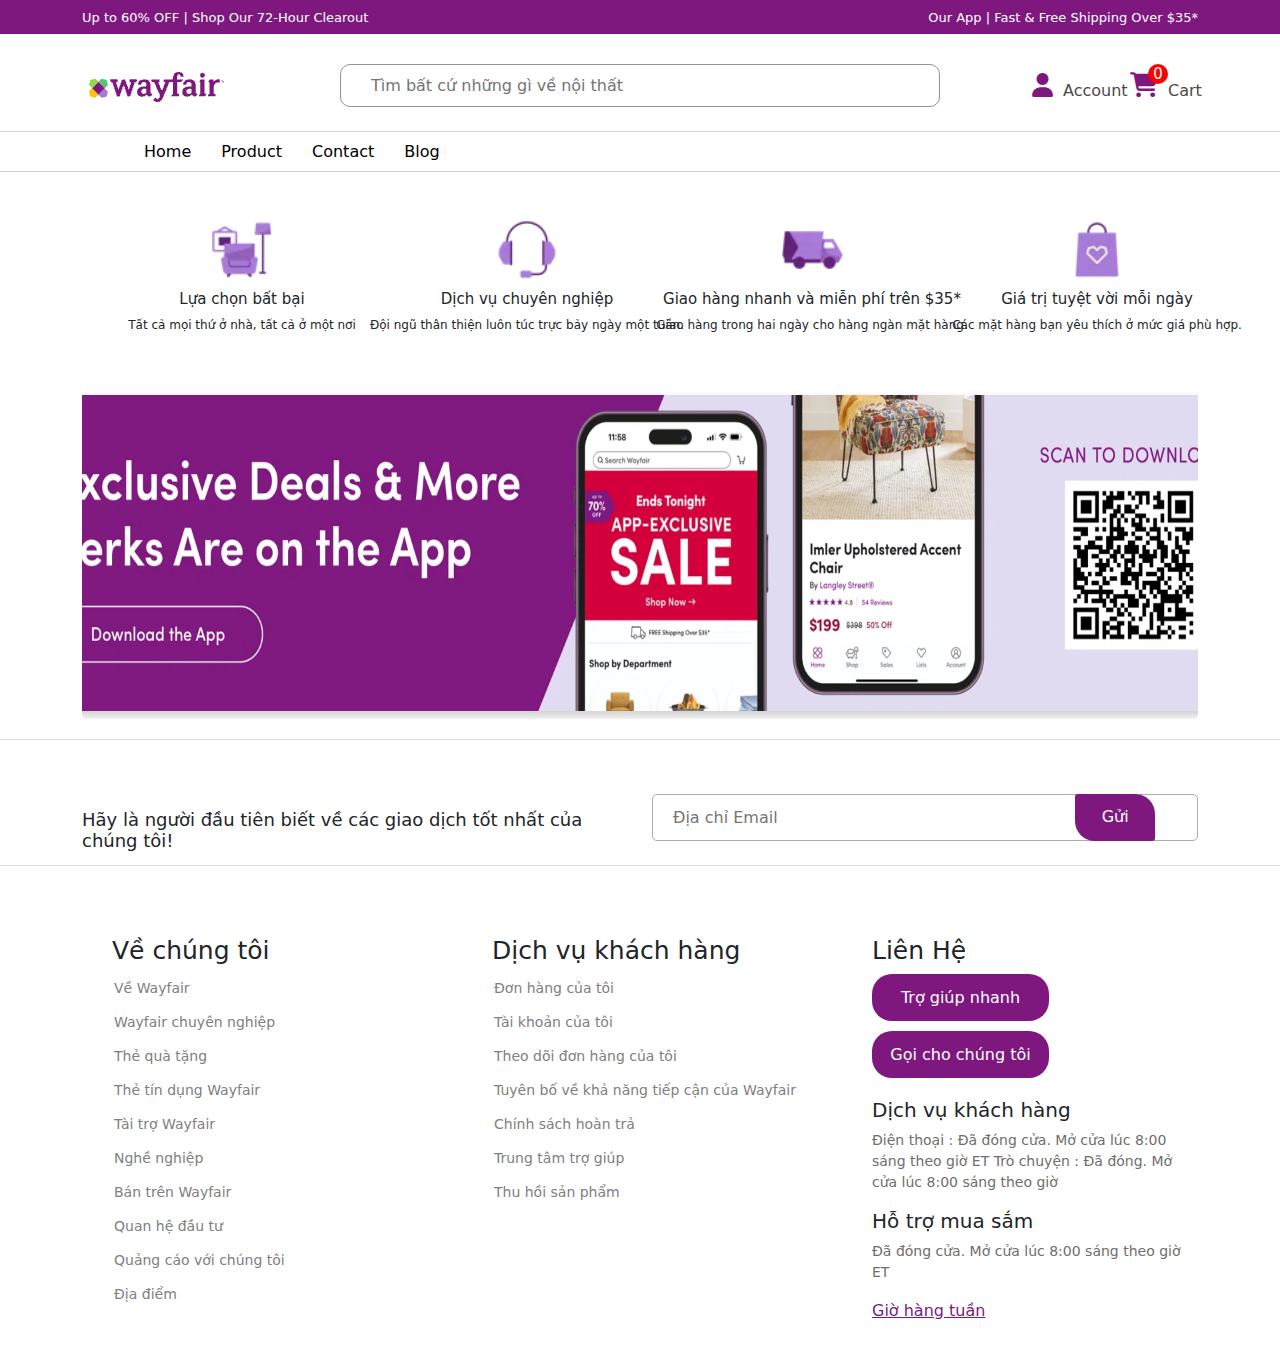
<file: blog.htm>
<!DOCTYPE html>
<html lang="en">
<head>
    <meta charset="UTF-8">
    <meta name="viewport" content="width=device-width, initial-scale=1.0">
    <title>Hotel</title>
    <!-- ip font-awesome -->
    <link rel="stylesheet" href="./lib/fontawesome/css/brands.min.css">
    <link rel="stylesheet" href="./lib/fontawesome/css/solid.min.css">
    <link rel="stylesheet" href="./lib/fontawesome/css/fontawesome.min.css">
    
    <!-- ip boostrap -->
    <link rel="stylesheet" href="./lib/bootstrap/css/bootstrap.min.css">

    <!-- link gg font -->
    <link rel="preconnect" href="https://fonts.googleapis.com">
<link rel="preconnect" href="https://fonts.gstatic.com" crossorigin>
<link href="https://fonts.googleapis.com/css2?family=Inter:wght@400;500;700;800;900&family=Mulish:wght@400;900&family=Open+Sans:wght@300;400&family=Roboto:wght@100&family=Sofia+Sans+Semi+Condensed:wght@1&display=swap" rel="stylesheet">

<!--import owl carousel -->
    <link rel="stylesheet" href="./lib/owlcarousel/assets/owl.carousel.min.css">
    <link rel="stylesheet" href="./lib/owlcarousel/assets/owl.theme.default.min.css">
    <!-- ip style.css -->
    <link rel="stylesheet" href="./assets/css/style.css">

</head>
<body>
   <!-- header-top -->
   <div class="header-top">
    <div class="container">
        <div class="row hd-top">
            <div class="col-0 col-sm-6 col-md-6">
           <div class="text-header">
            <h4>Up to 60% OFF | Shop Our 72-Hour Clearout</h4>
           </div>
            </div>
            <div class="col-0 col-sm-6 col-md-6">
                 <div class="text-header our-app">
                    <h4>Our App |
                        Fast & Free Shipping Over $35*</h4>   
            </div>
        </div>
        <!-- <div class="col-12 col-sm-12 col-sm-12">
            <div class="mb-header-top">
                <img src="./assets/img/PromoBanner.webp" alt="PromoBanner">
            </div>
        </div> -->
    </div>
   </div>
   </div>
   <!-- menu-header -->
   <div class="menu-header">
    <div class="container">
        <div class="row">
            <div class="col-2 col-sm-2 col-md-2 wrap-menu">
                <!-- <div class="icon-menu">
                    <i class="fa-solid fa-bars fa-xl"></i>
                </div> -->
                <div class="logo">
                    <img src="./assets/img/logo.png" alt="">
                </div>
            </div>
            <div class="col-8 col-sm-8 col-md-8 search">
                <form action="" class="form-search">
                    <input type="text" id="search" placeholder="Tìm bất cứ những gì về nội thất">
                </form>
            </div>
            <div class="col-2 col-sm-2 col-md-2 bt-icon">
                <div class="account">
                    <a href="login.html"><i class="fa-regular fa-user fa-xl"></i></a>
                    <a href="signin.html"><p>Account</p></a>
                </div>
                <div class="cart">
                    <a href="cart.html"><i class="fa-solid fa-cart-shopping fa-xl"></i></a>
                    <span class="cart-quantity">0</span>
                    <a href="cart.html"><p>Cart</p></a>
                </div>
            </div>

        </div>
    </div>
   </div>
   <!-- ul-menu -->
   <div class="menu-ul">
   <div class="container">
    <ul>
        <li><a href="index.html">Home</a></li>
        <li><a href="product.html">Product</a></li>
        <li><a href="contact.html">Contact</a></li>
        <li><a href="blog.htm">Blog</a></li>
    </ul>
   </div>
   </div>

   
       <!-- service -->
  <div class="service">
    <div class="container">
        <div class="row">
            <div class="col-12 col-sm-6 col-md-3">
                <div class="wrap-service">
                   <a href="contact.html"><img src="./assets/img/sv1.webp" alt=""></a> 
                    <h5>Lựa chọn bất bại</h5>
                    <p>Tất cả mọi thứ ở nhà, tất cả ở một nơi</p>
                </div>
            </div>

            <div class="col-12 col-sm-6 col-md-3">
                <div class="wrap-service">
                   <a href="contact.html"><img src="./assets/img/sv2.webp" alt=""></a> 
                    <h5>Dịch vụ chuyên nghiệp</h5>
                    <p>Đội ngũ thân thiện luôn túc trực bảy ngày một tuần.</p>
                </div>
            </div>

            <div class="col-12 col-sm-6 col-md-3">
                <div class="wrap-service">
                   <a href="contact.html"><img src="./assets/img/sv3.webp" alt=""></a> 
                    <h5>Giao hàng nhanh và miễn phí trên $35*
                    </h5>
                    <p>Giao hàng trong hai ngày cho hàng ngàn mặt hàng.</p>
                </div>
            </div>

            <div class="col-12 col-sm-6 col-md-3">
                <div class="wrap-service">
                   <a href="contact.html"> <img src="./assets/img/sv4.webp" alt=""></a>
                    <h5>Giá trị tuyệt vời mỗi ngày</h5>
                    <p>Các mặt hàng bạn yêu thích ở mức giá phù hợp.</p>
                </div>
            </div>
        </div>
    </div>
  </div>
 <!-- present -->
    <div class="present">
        <div class="container">
            <div class="row">
                <div class="col-12 col-sm-12 col-md-12">
                    <div class="wrap-present">
                        <a href="sale.html"><img src="./assets/img/_present2.webp" alt="present"></a>
                    </div>
                    
                </div>
            </div>
        </div>
      </div>

  <!-- email -->
  <div class="email">
    <div class="container">
        <div class="row wrap-email">
            <div class="col-6 col-sm-6 col-md-6">
                <div class="text-em">
                    <h4>Hãy là người đầu tiên biết về các giao dịch tốt nhất của chúng tôi!</h4>
                </div>
            </div>
            <div class="col-6 col-sm-6 col-md-6 ">
                <div class="emails">
                   <input type="text" placeholder="Địa chỉ Email ">
                   <button>Gửi</button>
                </div>
            </div>

          
            
        </div>
    </div>
  </div>
  <!-- footer -->
  <div class="footer">
    <div class="container">
        <div class="row wrap-footer">
            <div class="col-4 col-sm-4 col-md-4">
                <div class="box-footer">
                    <h3>Về chúng tôi</h3>
                    <ul>
                        <li><a href="#">Về Wayfair</a></li>
                        <li><a href="#">Wayfair chuyên nghiệp</a></li>
                        <li><a href="#">Thẻ quà tặng</a></li>
                        <li><a href="#">Thẻ tín dụng Wayfair</a></li>
                        <li><a href="#">Tài trợ Wayfair</a></li>
                        <li><a href="#">Nghề nghiệp</a></li>
                        <li><a href="#">Bán trên Wayfair</a></li>
                        <li><a href="#">Quan hệ đầu tư</a></li>
                        <li><a href="#">Quảng cáo với chúng tôi</a></li>
                        <li><a href="#">Địa điểm</a></li>
                    </ul>
                </div>
            </div>

            <div class="col-4 col-sm-4 col-md-4">
                <div class="box-footer">
                    <h3>Dịch vụ khách hàng</h3>
                    <ul>
                        <li><a href="#">Đơn hàng của tôi</a></li>
                        <li><a href="#">Tài khoản của tôi</a></li>
                        <li><a href="#">Theo dõi đơn hàng của tôi</a></li>
                        <li><a href="#">Tuyên bố về khả năng tiếp cận của Wayfair</a></li>
                        <li><a href="#">Chính sách hoàn trả</a></li>
                        <li><a href="#">Trung tâm trợ giúp</a></li>
                        <li><a href="#">Thu hồi sản phẩm</a></li>
                        
                    </ul>
                </div>
            </div>

            <div class="col-4 col-sm-4 col-md-4">
                <div class="box-footer">
                    <h3>Liên Hệ</h3>
                    <div class="button-ft">
                        <a href="contact.html"><button>Trợ giúp nhanh</button></a>
                        <a href="contact.html"><button>Gọi cho chúng tôi</button></a>
                    </div>
                    <div class="text-ft">
                        <h5>Dịch vụ khách hàng</h5>
                        <p>
                            Điện thoại : Đã đóng cửa. Mở cửa lúc 8:00 sáng theo giờ ET
                            Trò chuyện : Đã đóng. Mở cửa lúc 8:00 sáng theo giờ 
                        </p>
                        <h5>Hỗ trợ mua sắm</h5>
                        <p>Đã đóng cửa. Mở cửa lúc 8:00 sáng theo giờ ET</p>
                        <a href="#">Giờ hàng tuần</a>
                    </div>
                </div>
            </div>
        </div>
    </div>
  </div>

</body>
<script src="./assets/js/cart.js"></script>
</html>
</file>
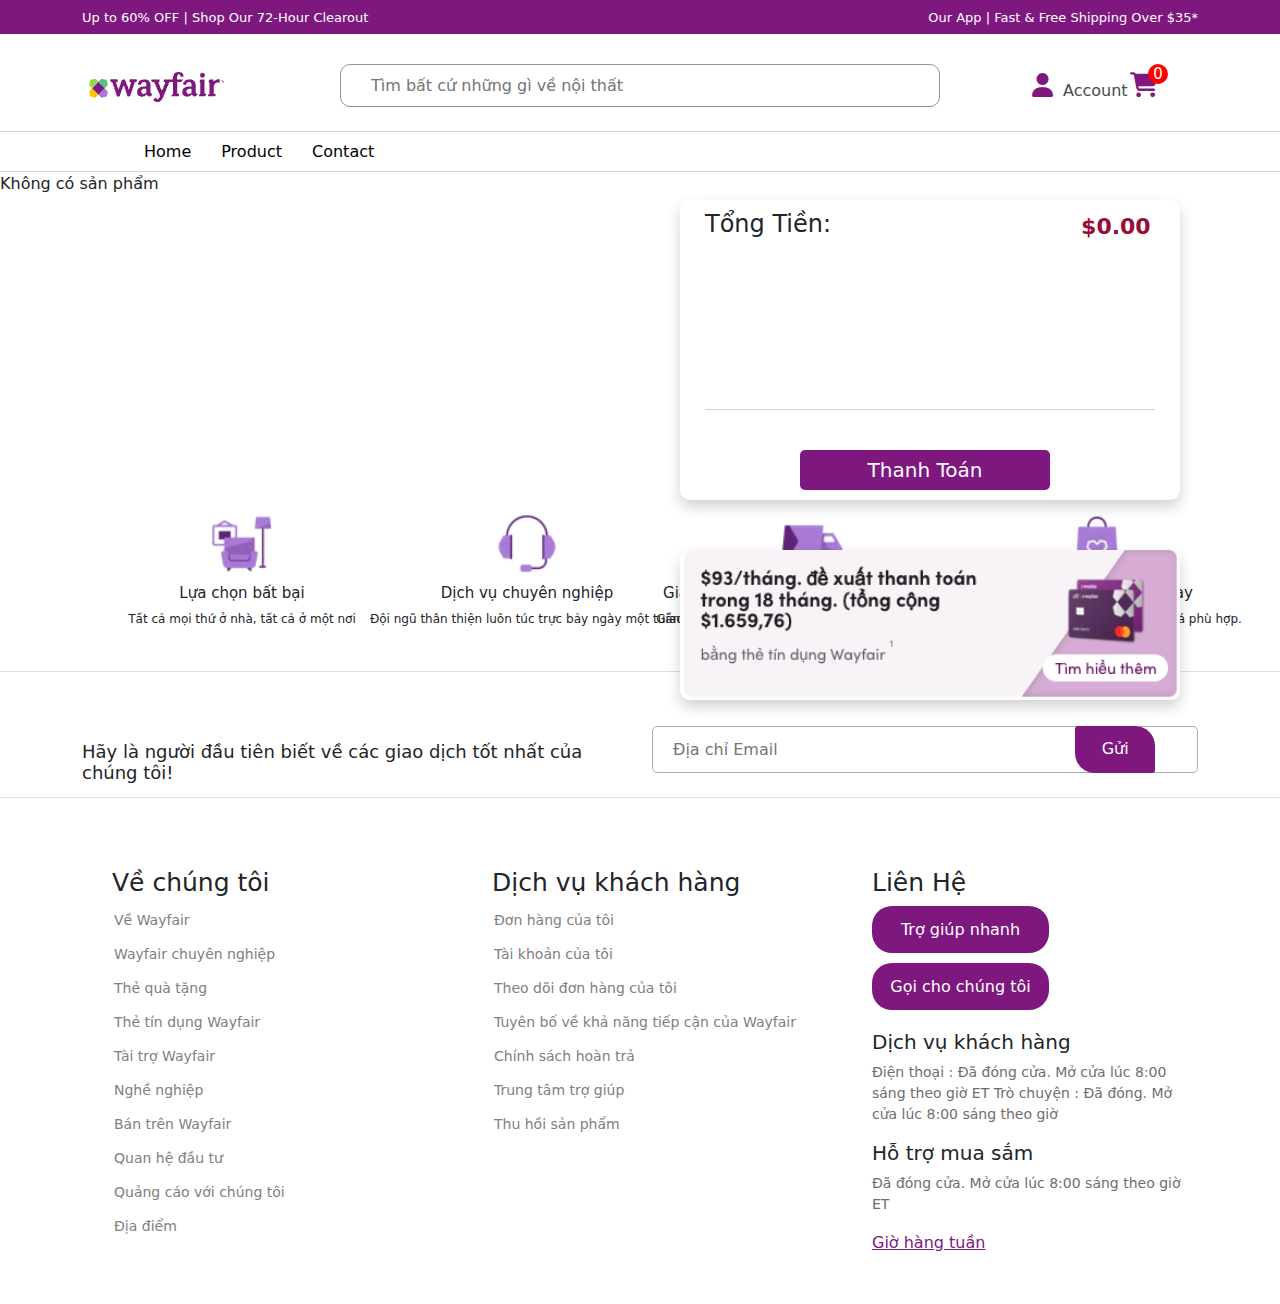
<file: cart.html>
<!DOCTYPE html>
<html lang="en">
  <head>
    <meta charset="UTF-8" />
    <meta name="viewport" content="width=device-width, initial-scale=1.0" />
    <title>Hotel</title>
    <!-- ip font-awesome -->
    <link rel="stylesheet" href="./lib/fontawesome/css/brands.min.css" />
    <link rel="stylesheet" href="./lib/fontawesome/css/solid.min.css" />
    <link rel="stylesheet" href="./lib/fontawesome/css/fontawesome.min.css" />

    <!-- ip boostrap -->
    <link rel="stylesheet" href="./lib/bootstrap/css/bootstrap.min.css" />

    <!-- link gg font -->
    <link rel="preconnect" href="https://fonts.googleapis.com" />
    <link rel="preconnect" href="https://fonts.gstatic.com" crossorigin />
    <link
      href="https://fonts.googleapis.com/css2?family=Inter:wght@400;500;700;800;900&family=Mulish:wght@400;900&family=Open+Sans:wght@300;400&family=Roboto:wght@100&family=Sofia+Sans+Semi+Condensed:wght@1&display=swap"
      rel="stylesheet"/>
    <!--import owl carousel -->
    <link
      rel="stylesheet"
      href="./lib/owlcarousel/assets/owl.carousel.min.css"
    />
    <link
      rel="stylesheet"
      href="./lib/owlcarousel/assets/owl.theme.default.min.css"
    />
    <!-- ip style.css -->
    <link rel="stylesheet" href="./assets/css/style.css" />
  </head>
  <style>
    @media  (max-width:480px){
      .wrap-cart-left{
      margin-bottom: 30px;
    }
    .total{
     
      position: static;
      margin-left: 20px;

    }
    
    }
    

    /* @media  (max-width:1024px){
      .account p{
        display: none;
      }
    } */
  </style>
  <body>
    <!-- header-top -->
    <div class="header-top">
      <div class="container">
        <div class="row hd-top">
          <div class="col-0 col-sm-6 col-md-6">
            <div class="text-header">
              <h4>Up to 60% OFF | Shop Our 72-Hour Clearout</h4>
            </div>
          </div>
          <div class="col-0 col-sm-6 col-md-6">
            <div class="text-header our-app">
              <h4>Our App | Fast & Free Shipping Over $35*</h4>
            </div>
          </div>
          <!-- <div class="col-12 col-sm-12 col-sm-12">
            <div class="mb-header-top">
                <img src="./assets/img/PromoBanner.webp" alt="PromoBanner">
            </div>
        </div> -->
        </div>
      </div>
    </div>

   <!-- menu-header -->
 <div class="menu-header">
  <div class="container">
      <div class="row">
          <div class="icon-menu">
              <i class="fa-solid fa-bars fa-2xl"></i>
          </div>
          <div class="col-2 col-sm-2 col-md-2 wrap-menu">
             
              <div class="logo">
                  <img src="./assets/img/logo.png" alt="">
              </div>
           
          </div>
          <div class="col-8 col-sm-8 col-md-8 search">
              <form action="" class="form-search">
                  <input type="text" id="search" placeholder="Tìm bất cứ những gì về nội thất">
              </form>
          </div>
          <div class="col-2 col-sm-2 col-md-2 bt-icon">
              <div class="account">
                  <a href="login.html"><i class="fa-regular fa-user fa-xl"></i></a>
                  <a href="signin.html"><p>Account</p></a>
              </div>
              <div class="cart">
                  <a href="cart.html"><i class="fa-solid fa-cart-shopping fa-xl"></i></a>
                  <span class="cart-quantity">0</span>
                  <a href="cart.html"></a>
              </div>
          </div>

      </div>
  </div>
  <div class="popup-menu">
     
      <ul>
          <div class="icon-close">
              <i class="fa-solid fa-xmark fa-lg"></i>
          </div>
          <li><a href="index.html" > <i class="fa-solid fa-house"></i> Home </a></li>
          <li><a href="signin.html"><i class="fa-regular fa-user"></i> SignIn</a></li>
          <li><a href="login.html"><i class="fa-regular fa-user"></i> LogIn</a></li>

          <li><a href="product.html"><i class="fa-brands fa-product-hunt"></i> Product</a></li>
          <li><a href="contact.html"><i class="fa-solid fa-c"></i> Contact</a></li>
          <li><a href="blog.htm"><i class="fa-solid fa-blog"></i> Blog</a></li>
          <li><a href="detail.html"><i class="fa-solid fa-d"></i> Detail</a></li>
          <li><a href="cart.html"><i class="fa-regular fa-cart-shopping"></i> Cart</a></li>


      </ul>
  </div>
 </div>
    <!-- ul-menu -->
    <div class="menu-ul">
      <div class="container">
        <ul>
          <li><a href="index.html">Home</a></li>
          <li><a href="product.html">Product</a></li>
          <li><a href="contact.html">Contact</a></li>
         

        </ul>
      </div>
    </div>

<div class="productRowCart">
  <!-- my-cart -->
  <div class="my-cart">
    <!-- hien thi san pham o popup -->
  </div>
    <div class="total">
      <div class="wrap-total">
        <div class="wrap-total-top">
          <div class="text-total">
            <h4>Tổng Tiền:
              </h4>
              <p>$1227</p>
          </div>

        </div>
        <div class="wrap-total-bottom">
        <a href="./index.html"><button>Thanh Toán</button></a>
        </div>
        
      </div>


      <div class="bank">
        <img src="./assets/img/bank.png" alt="">
      </div>
    </div>
  
</div>





    <!-- service -->
    <div class="service">
      <div class="container">
          <div class="row">
              <div class="col-6 col-sm-6 col-md-3">
                  <div class="wrap-service">
                     <a href="contact.html"><img src="./assets/img/sv1.webp" alt=""></a> 
                      <h5>Lựa chọn bất bại</h5>
                      <p>Tất cả mọi thứ ở nhà, tất cả ở một nơi</p>
                  </div>
              </div>
  
              <div class="col-6 col-sm-6 col-md-3">
                  <div class="wrap-service">
                     <a href="contact.html"><img src="./assets/img/sv2.webp" alt=""></a> 
                      <h5>Dịch vụ chuyên nghiệp</h5>
                      <p>Đội ngũ thân thiện luôn túc trực bảy ngày một tuần.</p>
                  </div>
              </div>
  
              <div class="col-6 col-sm-6 col-md-3">
                  <div class="wrap-service">
                     <a href="contact.html"><img src="./assets/img/sv3.webp" alt=""></a> 
                      <h5>Giao hàng nhanh và miễn phí trên $35*
                      </h5>
                      <p>Giao hàng trong hai ngày cho hàng ngàn mặt hàng.</p>
                  </div>
              </div>
  
              <div class="col-6 col-sm-6 col-md-3">
                  <div class="wrap-service">
                     <a href="contact.html"> <img src="./assets/img/sv4.webp" alt=""></a>
                      <h5>Giá trị tuyệt vời mỗi ngày</h5>
                      <p>Các mặt hàng bạn yêu thích ở mức giá phù hợp.</p>
                  </div>
              </div>
          </div>
      </div>
    </div>
  
    <!-- email -->
    <div class="email">
      <div class="container">
          <div class="row wrap-email">
              <div class="col-0 col-sm-6 col-md-6">
                  <div class="text-em">
                      <h4>Hãy là người đầu tiên biết về các giao dịch tốt nhất của chúng tôi!</h4>
                  </div>
              </div>
              <div class="col-12 col-sm-6 col-md-6 ">
                  <div class="emails">
                     <input type="text" placeholder="Địa chỉ Email ">
                     <button>Gửi</button>
                  </div>
              </div>
  
            
              
          </div>
      </div>
    </div>
    <!-- footer -->
    <div class="footer">
      <div class="container">
          <div class="row wrap-footer">
              <div class="col-12 col-sm-4 col-md-4">
                  <div class="box-footer">
                      <h3>Về chúng tôi</h3>
                      <ul>
                          <li><a href="#">Về Wayfair</a></li>
                          <li><a href="#">Wayfair chuyên nghiệp</a></li>
                          <li><a href="#">Thẻ quà tặng</a></li>
                          <li><a href="#">Thẻ tín dụng Wayfair</a></li>
                          <li><a href="#">Tài trợ Wayfair</a></li>
                          <li><a href="#">Nghề nghiệp</a></li>
                          <li><a href="#">Bán trên Wayfair</a></li>
                          <li><a href="#">Quan hệ đầu tư</a></li>
                          <li><a href="#">Quảng cáo với chúng tôi</a></li>
                          <li><a href="#">Địa điểm</a></li>
                      </ul>
                  </div>
              </div>
  
              <div class="col-12 col-sm-4 col-md-4">
                  <div class="box-footer">
                      <h3>Dịch vụ khách hàng</h3>
                      <ul>
                          <li><a href="#">Đơn hàng của tôi</a></li>
                          <li><a href="#">Tài khoản của tôi</a></li>
                          <li><a href="#">Theo dõi đơn hàng của tôi</a></li>
                          <li><a href="#">Tuyên bố về khả năng tiếp cận của Wayfair</a></li>
                          <li><a href="#">Chính sách hoàn trả</a></li>
                          <li><a href="#">Trung tâm trợ giúp</a></li>
                          <li><a href="#">Thu hồi sản phẩm</a></li>
                          
                      </ul>
                  </div>
              </div>
  
              <div class="col-12 col-sm-4 col-md-4">
                  <div class="box-footer">
                      <h3>Liên Hệ</h3>
                      <div class="button-ft">
                          <a href="contact.html"><button>Trợ giúp nhanh</button></a>
                          <a href="contact.html"><button>Gọi cho chúng tôi</button></a>
                      </div>
                      <div class="text-ft">
                          <h5>Dịch vụ khách hàng</h5>
                          <p>
                              Điện thoại : Đã đóng cửa. Mở cửa lúc 8:00 sáng theo giờ ET
                              Trò chuyện : Đã đóng. Mở cửa lúc 8:00 sáng theo giờ 
                          </p>
                          <h5>Hỗ trợ mua sắm</h5>
                          <p>Đã đóng cửa. Mở cửa lúc 8:00 sáng theo giờ ET</p>
                          <a href="#">Giờ hàng tuần</a>
                      </div>
                  </div>
              </div>
          </div>
      </div>
    </div>
  

    <!-- ip ft awwe -->
    <script src="./lib/fontawesome/js/fontawesome.min.js"></script>
    <!-- ip boostrap -->
    <script src="./lib/bootstrap/js/bootstrap.bundle.min.js"></script>
    <!--import owl carousel -->
    <script src="./lib/jquery.js"></script>
    <script src="./lib/owlcarousel/owl.carousel.min.js"></script>

    <!--  -->
    <script src="./lib/axios.min.js"></script>

    <script src="./assets/js/customdt.js"></script>
    <script src="./assets/js/cart.js"></script>
        <!-- import comon.js -->
<script src="./assets/js/comon.js"></script>
  </body>
</html>
</file>
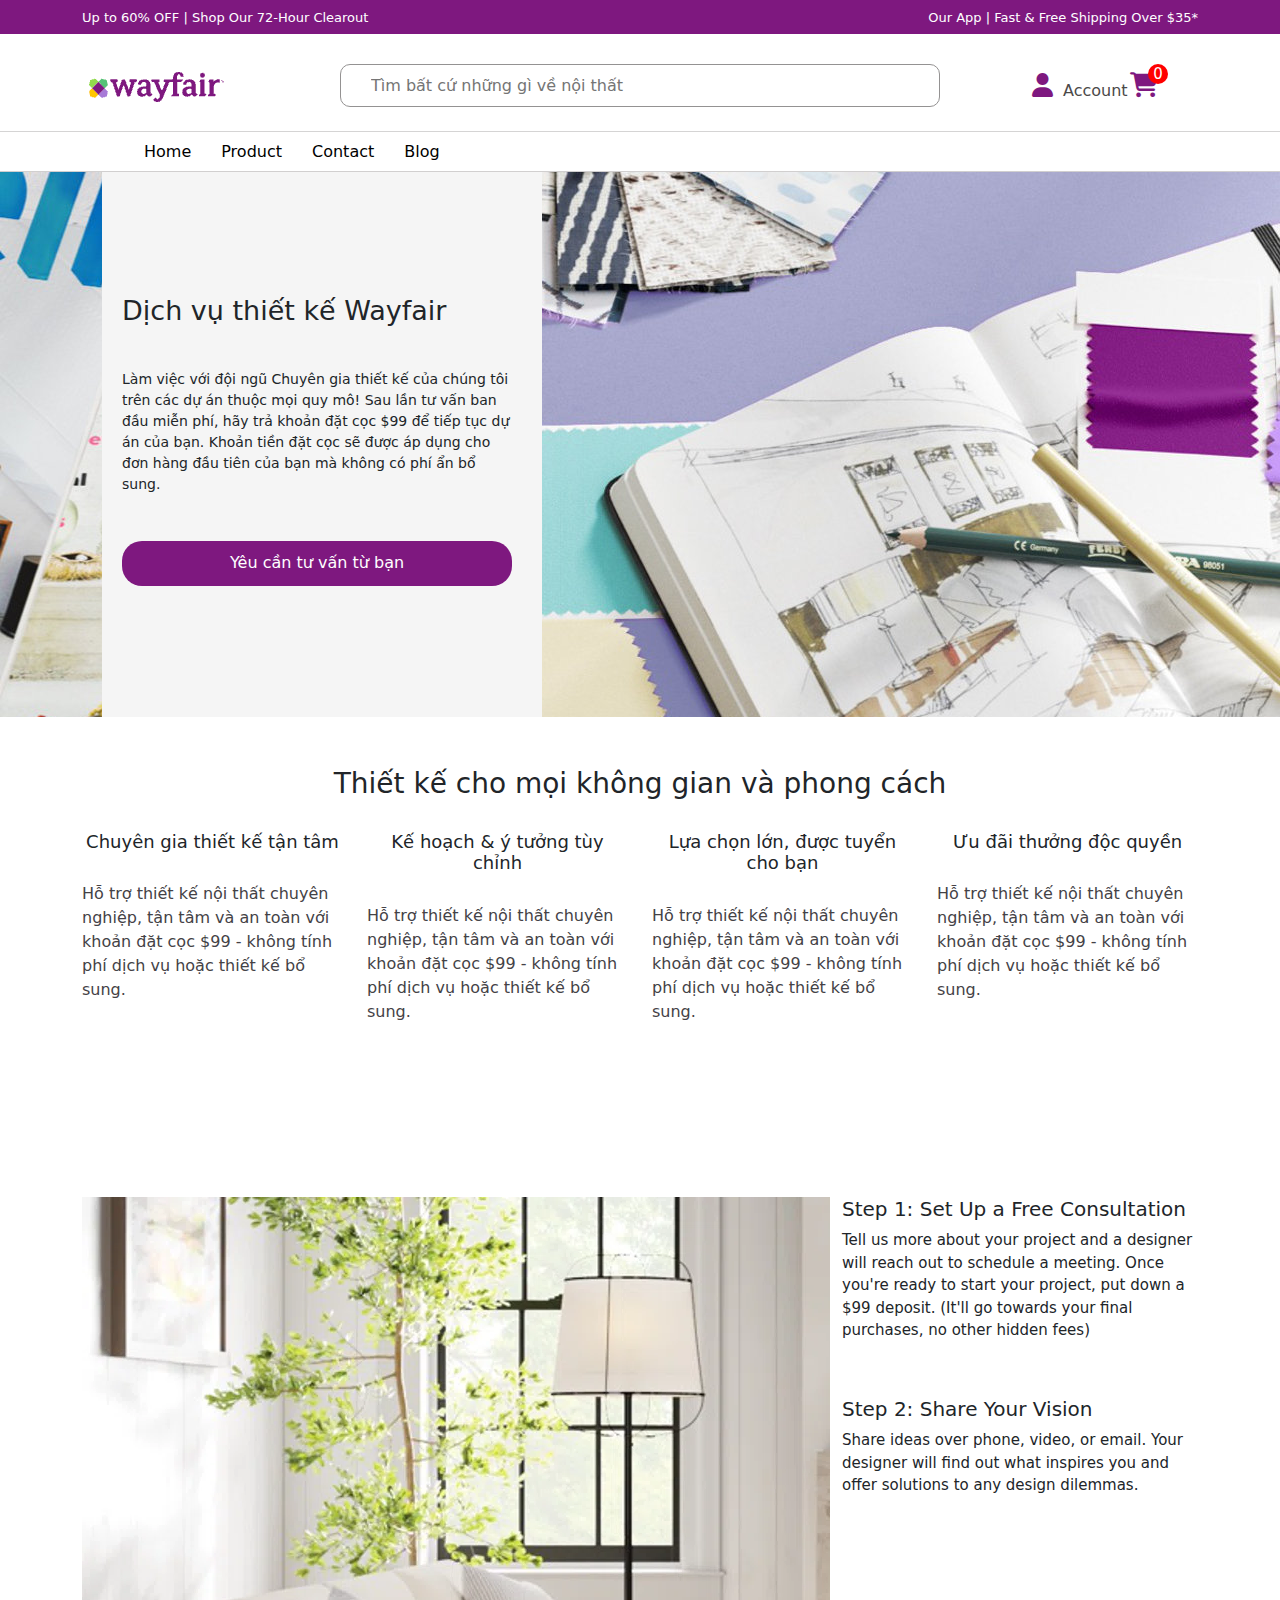
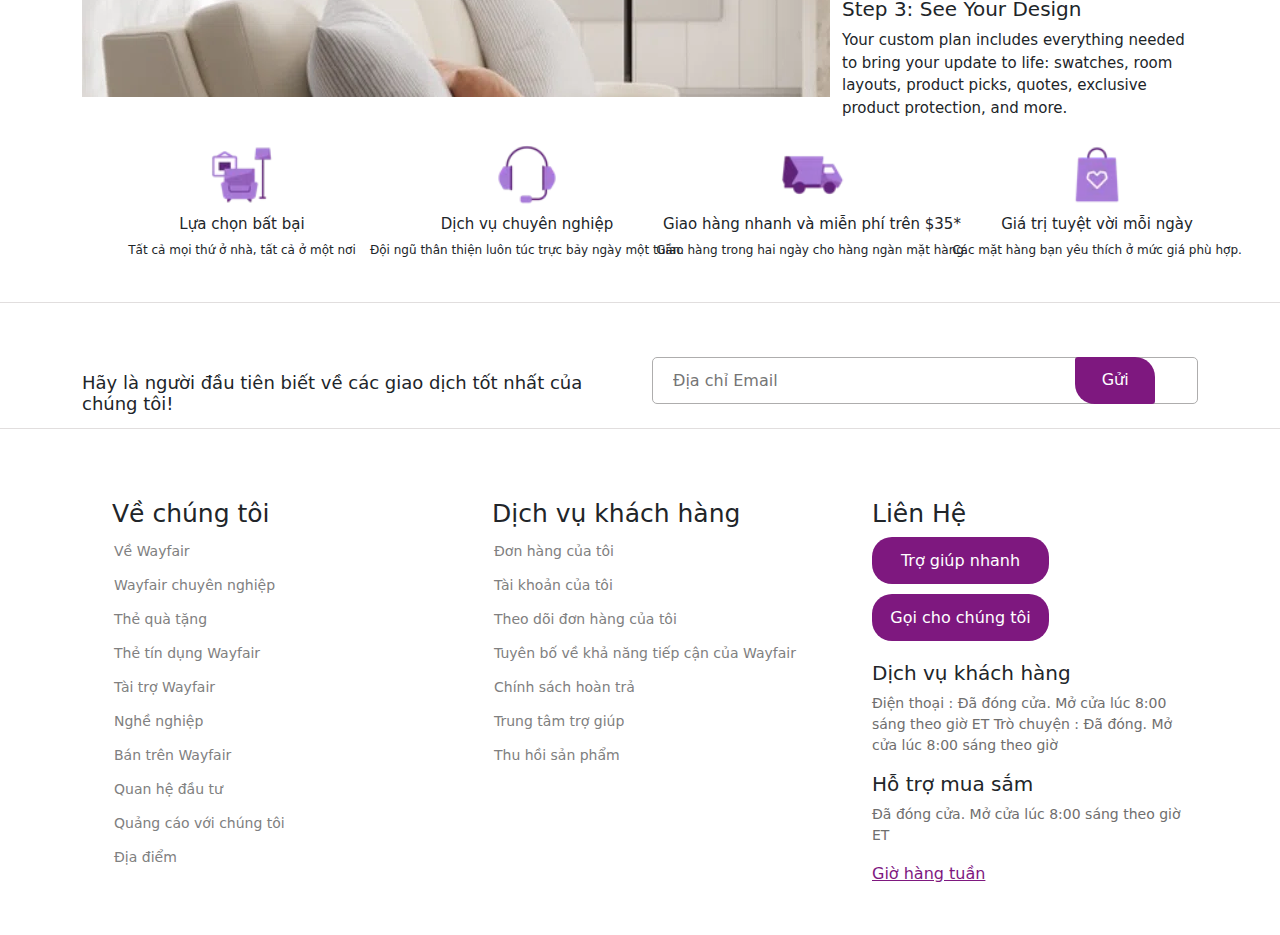
<file: contact.html>
<!DOCTYPE html>
<html lang="en">
<head>
    <meta charset="UTF-8">
    <meta name="viewport" content="width=device-width, initial-scale=1.0">
    <title>Hotel</title>
    <!-- ip font-awesome -->
    <link rel="stylesheet" href="./lib/fontawesome/css/brands.min.css">
    <link rel="stylesheet" href="./lib/fontawesome/css/solid.min.css">
    <link rel="stylesheet" href="./lib/fontawesome/css/fontawesome.min.css">
    
    <!-- ip boostrap -->
    <link rel="stylesheet" href="./lib/bootstrap/css/bootstrap.min.css">

    <!-- link gg font -->
    <link rel="preconnect" href="https://fonts.googleapis.com">
<link rel="preconnect" href="https://fonts.gstatic.com" crossorigin>
<link href="https://fonts.googleapis.com/css2?family=Inter:wght@400;500;700;800;900&family=Mulish:wght@400;900&family=Open+Sans:wght@300;400&family=Roboto:wght@100&family=Sofia+Sans+Semi+Condensed:wght@1&display=swap" rel="stylesheet">

<!--import owl carousel -->
    <link rel="stylesheet" href="./lib/owlcarousel/assets/owl.carousel.min.css">
    <link rel="stylesheet" href="./lib/owlcarousel/assets/owl.theme.default.min.css">
    <!-- ip style.css -->
    <link rel="stylesheet" href="./assets/css/style.css">

</head>
<style>
    @media  (max-width:480px){
        .header-top{
            width: 743px;
            height: 44px;

        }
        .banner-contact{
            width: 743px;
            height: 200px;
            margin-left: 30px;

        }
        .banner-contact{
            width: 743px;
            height: 200px;
            overflow: hidden;

        }
        .banner-contact img{
            width: 450px;
            height: 200px;
            display: flex;
            justify-content: center;

        }
        .box-contact{
            display: none;
        }
        .describe{
        display: none;
       }
       
        /* wrap-text-left */
        .wrap-text-left{
            margin-top: 20px;
        }
        .text-left1{
            display: flex;

        }
        .wrap-describe{
            display: flex;
            height: 886px;
            margin-bottom: 200px;
        }
        /* wrap-service */
        .wrap-service{

            margin-left: 20px;
        }
      .box-footer{
        margin-left: 30px;
      }
      .emails{
        flex: 1;
        width: 90%;
      }
}
</style>
<body>
   <!-- header-top -->
   <div class="header-top">
    <div class="container">
        <div class="row hd-top">
            <div class="col-0 col-sm-6 col-md-6">
           <div class="text-header">
            <h4>Up to 60% OFF | Shop Our 72-Hour Clearout</h4>
           </div>
            </div>
            <div class="col-0 col-sm-6 col-md-6">
                 <div class="text-header our-app">
                    <h4>Our App |
                        Fast & Free Shipping Over $35*</h4>   
            </div>
        </div>
        <!-- <div class="col-12 col-sm-12 col-sm-12">
            <div class="mb-header-top">
                <img src="./assets/img/PromoBanner.webp" alt="PromoBanner">
            </div>
        </div> -->
    </div>
   </div>
   </div>
  <!-- menu-header -->
  <div class="menu-header">
    <div class="container">
        <div class="row">
            <div class="icon-menu">
                <i class="fa-solid fa-bars fa-2xl"></i>
            </div>
            <div class="col-2 col-sm-2 col-md-2 wrap-menu">
               
                <div class="logo">
                    <img src="./assets/img/logo.png" alt="">
                </div>
             
            </div>
            <div class="col-8 col-sm-8 col-md-8 search">
                <form action="" class="form-search">
                    <input type="text" id="search" placeholder="Tìm bất cứ những gì về nội thất">
                </form>
            </div>
            <div class="col-2 col-sm-2 col-md-2 bt-icon">
                <div class="account">
                    <a href="login.html"><i class="fa-regular fa-user fa-xl"></i></a>
                    <a href="signin.html"><p>Account</p></a>
                </div>
                <div class="cart">
                    <a href="cart.html"><i class="fa-solid fa-cart-shopping fa-xl"></i></a>
                    <span class="cart-quantity">0</span>
                    <a href="cart.html"></a>
                </div>
            </div>
  
        </div>
    </div>
    <div class="popup-menu">
       
        <ul>
            <div class="icon-close">
                <i class="fa-solid fa-xmark fa-lg"></i>
            </div>
            <li><a href="index.html" > <i class="fa-solid fa-house"></i> Home </a></li>
            <li><a href="signin.html"><i class="fa-regular fa-user"></i> SignIn</a></li>
            <li><a href="login.html"><i class="fa-regular fa-user"></i> LogIn</a></li>
  
            <li><a href="product.html"><i class="fa-brands fa-product-hunt"></i> Product</a></li>
            <li><a href="contact.html"><i class="fa-solid fa-c"></i> Contact</a></li>
            <li><a href="blog.htm"><i class="fa-solid fa-blog"></i> Blog</a></li>
            <li><a href="detail.html"><i class="fa-solid fa-d"></i> Detail</a></li>
            <li><a href="cart.html"><i class="fa-regular fa-cart-shopping"></i> Cart</a></li>
  
  
        </ul>
    </div>
   </div>
   <!-- ul-menu -->
   <div class="menu-ul">
   <div class="container">
    <ul>
        <li><a href="index.html">Home</a></li>
        <li><a href="product.html">Product</a></li>
        <li><a href="contact.html">Contact</a></li>
        <li><a href="blog.htm">Blog</a></li>
    </ul>
   </div>
   </div>
   <!-- banner-contact -->
   <div class="banner-contact">
    <img src="./assets/img/default_contact.jpeg" alt="">
    <div class="container">
        <div class="box-contact">
       <div class="row wrap-contact">
        <div class="col-6 col-sm-6 col-md-6">
            <div class="box-contact">
                <div class="text-contact">
                    <h3>Dịch vụ thiết kế Wayfair</h3>
                    <p>Làm việc với đội ngũ Chuyên gia thiết kế của chúng tôi trên các dự án thuộc mọi quy mô! Sau lần tư vấn ban đầu miễn phí, hãy trả khoản đặt cọc $99 để tiếp tục dự án của bạn. Khoản tiền đặt cọc sẽ được áp dụng cho đơn hàng đầu tiên của bạn mà không có phí ẩn bổ sung.</p>
                    <button>Yêu cần tư vấn từ bạn</button>
                </div>
            </div>
        </div>
       </div>
        </div>
    </div>
    
   </div>
   <!-- describe -->
   <div class="describe">
    <div class="container">
        <h3>Thiết kế cho mọi không gian và phong cách</h3>
        <div class="row wrap-describe"><div class="col-6 col-sm-6 col-md-3 text-describe">
            <h4>Chuyên gia thiết kế tận tâm</h4>
            <p>Hỗ trợ thiết kế nội thất chuyên nghiệp, tận tâm và an toàn với khoản đặt cọc $99 - không tính phí dịch vụ hoặc thiết kế bổ sung.</p>
        </div>

        <div class="col-6 col-sm-6 col-md-3 text-describe">
            <h4>Kế hoạch & ý tưởng tùy chỉnh</h4>
            <p>Hỗ trợ thiết kế nội thất chuyên nghiệp, tận tâm và an toàn với khoản đặt cọc $99 - không tính phí dịch vụ hoặc thiết kế bổ sung.</p>
        </div>

        <div class="col-6 col-sm-6 col-md-3 text-describe">
            <h4>Lựa chọn lớn, được tuyển cho bạn</h4>
            <p>Hỗ trợ thiết kế nội thất chuyên nghiệp, tận tâm và an toàn với khoản đặt cọc $99 - không tính phí dịch vụ hoặc thiết kế bổ sung.</p>
        </div>

        <div class="col-6 col-sm-6 col-md-3 text-describe">
            <h4>Ưu đãi thưởng độc quyền</h4>
            <p>Hỗ trợ thiết kế nội thất chuyên nghiệp, tận tâm và an toàn với khoản đặt cọc $99 - không tính phí dịch vụ hoặc thiết kế bổ sung.</p>
        </div></div>
    </div>
   </div>

   <!-- form-infor -->
   <div class="form-infor">
    <div class="container">
        <div class="row">
            <div class="col-12 col-sm-8 col-md-8 img-form">
               <img src="./assets/img/default_name.webp" alt="">

            </div>
            <div class="col-0 col-sm-4 col-md-4 text-left-form">

                 <div class="wrap-text-left">
                    <div class="text-left1">
                        <h3>Step 1: Set Up a Free Consultation</h3>
                        <p>Tell us more about your project and a designer will reach out to schedule a meeting. Once you're ready to start your project, put down a $99 deposit. (It'll go towards your final purchases, no other hidden fees)</p>

                    </div>

                    <div class="text-left1">
                        <h3>Step 2: Share Your Vision</h3>
                        <p>Share ideas over phone, video, or email. Your designer will find out what inspires you and offer solutions to any design dilemmas.</p>
                    </div>

                    <div class="text-left1">
                        <h3>Step 3: See Your Design</h3>
                        <p>Your custom plan includes everything needed to bring your update to life: swatches, room layouts, product picks, quotes, exclusive product protection, and more.</p>
                    </div>
                 </div>
             </div>
        </div>
    </div>
   </div>

   <!--  -->
    <!-- service -->
  <div class="service">
    <div class="container">
        <div class="row">
            <div class="col-6 col-sm-6 col-md-3">
                <div class="wrap-service">
                   <a href="contact.html"><img src="./assets/img/sv1.webp" alt=""></a> 
                    <h5>Lựa chọn bất bại</h5>
                    <p>Tất cả mọi thứ ở nhà, tất cả ở một nơi</p>
                </div>
            </div>

            <div class="col-6 col-sm-6 col-md-3">
                <div class="wrap-service">
                   <a href="contact.html"><img src="./assets/img/sv2.webp" alt=""></a> 
                    <h5>Dịch vụ chuyên nghiệp</h5>
                    <p>Đội ngũ thân thiện luôn túc trực bảy ngày một tuần.</p>
                </div>
            </div>

            <div class="col-6 col-sm-6 col-md-3">
                <div class="wrap-service">
                   <a href="contact.html"><img src="./assets/img/sv3.webp" alt=""></a> 
                    <h5>Giao hàng nhanh và miễn phí trên $35*
                    </h5>
                    <p>Giao hàng trong hai ngày cho hàng ngàn mặt hàng.</p>
                </div>
            </div>

            <div class="col-6 col-sm-6 col-md-3">
                <div class="wrap-service">
                   <a href="contact.html"> <img src="./assets/img/sv4.webp" alt=""></a>
                    <h5>Giá trị tuyệt vời mỗi ngày</h5>
                    <p>Các mặt hàng bạn yêu thích ở mức giá phù hợp.</p>
                </div>
            </div>
        </div>
    </div>
  </div>

  <!-- email -->
  <div class="email">
    <div class="container">
        <div class="row wrap-email">
            <div class="col-0 col-sm-6 col-md-6">
                <div class="text-em">
                    <h4>Hãy là người đầu tiên biết về các giao dịch tốt nhất của chúng tôi!</h4>
                </div>
            </div>
            <div class="col-12 col-sm-6 col-md-6 ">
                <div class="emails">
                   <input type="text" placeholder="Địa chỉ Email ">
                   <button>Gửi</button>
                </div>
            </div>

          
            
        </div>
    </div>
  </div>
  <!-- footer -->
  <div class="footer">
    <div class="container">
        <div class="row wrap-footer">
            <div class="col-12 col-sm-4 col-md-4">
                <div class="box-footer">
                    <h3>Về chúng tôi</h3>
                    <ul>
                        <li><a href="#">Về Wayfair</a></li>
                        <li><a href="#">Wayfair chuyên nghiệp</a></li>
                        <li><a href="#">Thẻ quà tặng</a></li>
                        <li><a href="#">Thẻ tín dụng Wayfair</a></li>
                        <li><a href="#">Tài trợ Wayfair</a></li>
                        <li><a href="#">Nghề nghiệp</a></li>
                        <li><a href="#">Bán trên Wayfair</a></li>
                        <li><a href="#">Quan hệ đầu tư</a></li>
                        <li><a href="#">Quảng cáo với chúng tôi</a></li>
                        <li><a href="#">Địa điểm</a></li>
                    </ul>
                </div>
            </div>

            <div class="col-12 col-sm-4 col-md-4">
                <div class="box-footer">
                    <h3>Dịch vụ khách hàng</h3>
                    <ul>
                        <li><a href="#">Đơn hàng của tôi</a></li>
                        <li><a href="#">Tài khoản của tôi</a></li>
                        <li><a href="#">Theo dõi đơn hàng của tôi</a></li>
                        <li><a href="#">Tuyên bố về khả năng tiếp cận của Wayfair</a></li>
                        <li><a href="#">Chính sách hoàn trả</a></li>
                        <li><a href="#">Trung tâm trợ giúp</a></li>
                        <li><a href="#">Thu hồi sản phẩm</a></li>
                        
                    </ul>
                </div>
            </div>

            <div class="col-12 col-sm-4 col-md-4">
                <div class="box-footer">
                    <h3>Liên Hệ</h3>
                    <div class="button-ft">
                        <a href="contact.html"><button>Trợ giúp nhanh</button></a>
                        <a href="contact.html"><button>Gọi cho chúng tôi</button></a>
                    </div>
                    <div class="text-ft">
                        <h5>Dịch vụ khách hàng</h5>
                        <p>
                            Điện thoại : Đã đóng cửa. Mở cửa lúc 8:00 sáng theo giờ ET
                            Trò chuyện : Đã đóng. Mở cửa lúc 8:00 sáng theo giờ 
                        </p>
                        <h5>Hỗ trợ mua sắm</h5>
                        <p>Đã đóng cửa. Mở cửa lúc 8:00 sáng theo giờ ET</p>
                        <a href="#">Giờ hàng tuần</a>
                    </div>
                </div>
            </div>
        </div>
    </div>
  </div>

</body>
<script src="./assets/js/cart.js"></script>
    <!-- import comon.js -->
    <script src="./assets/js/comon.js"></script>
</html>
</file>
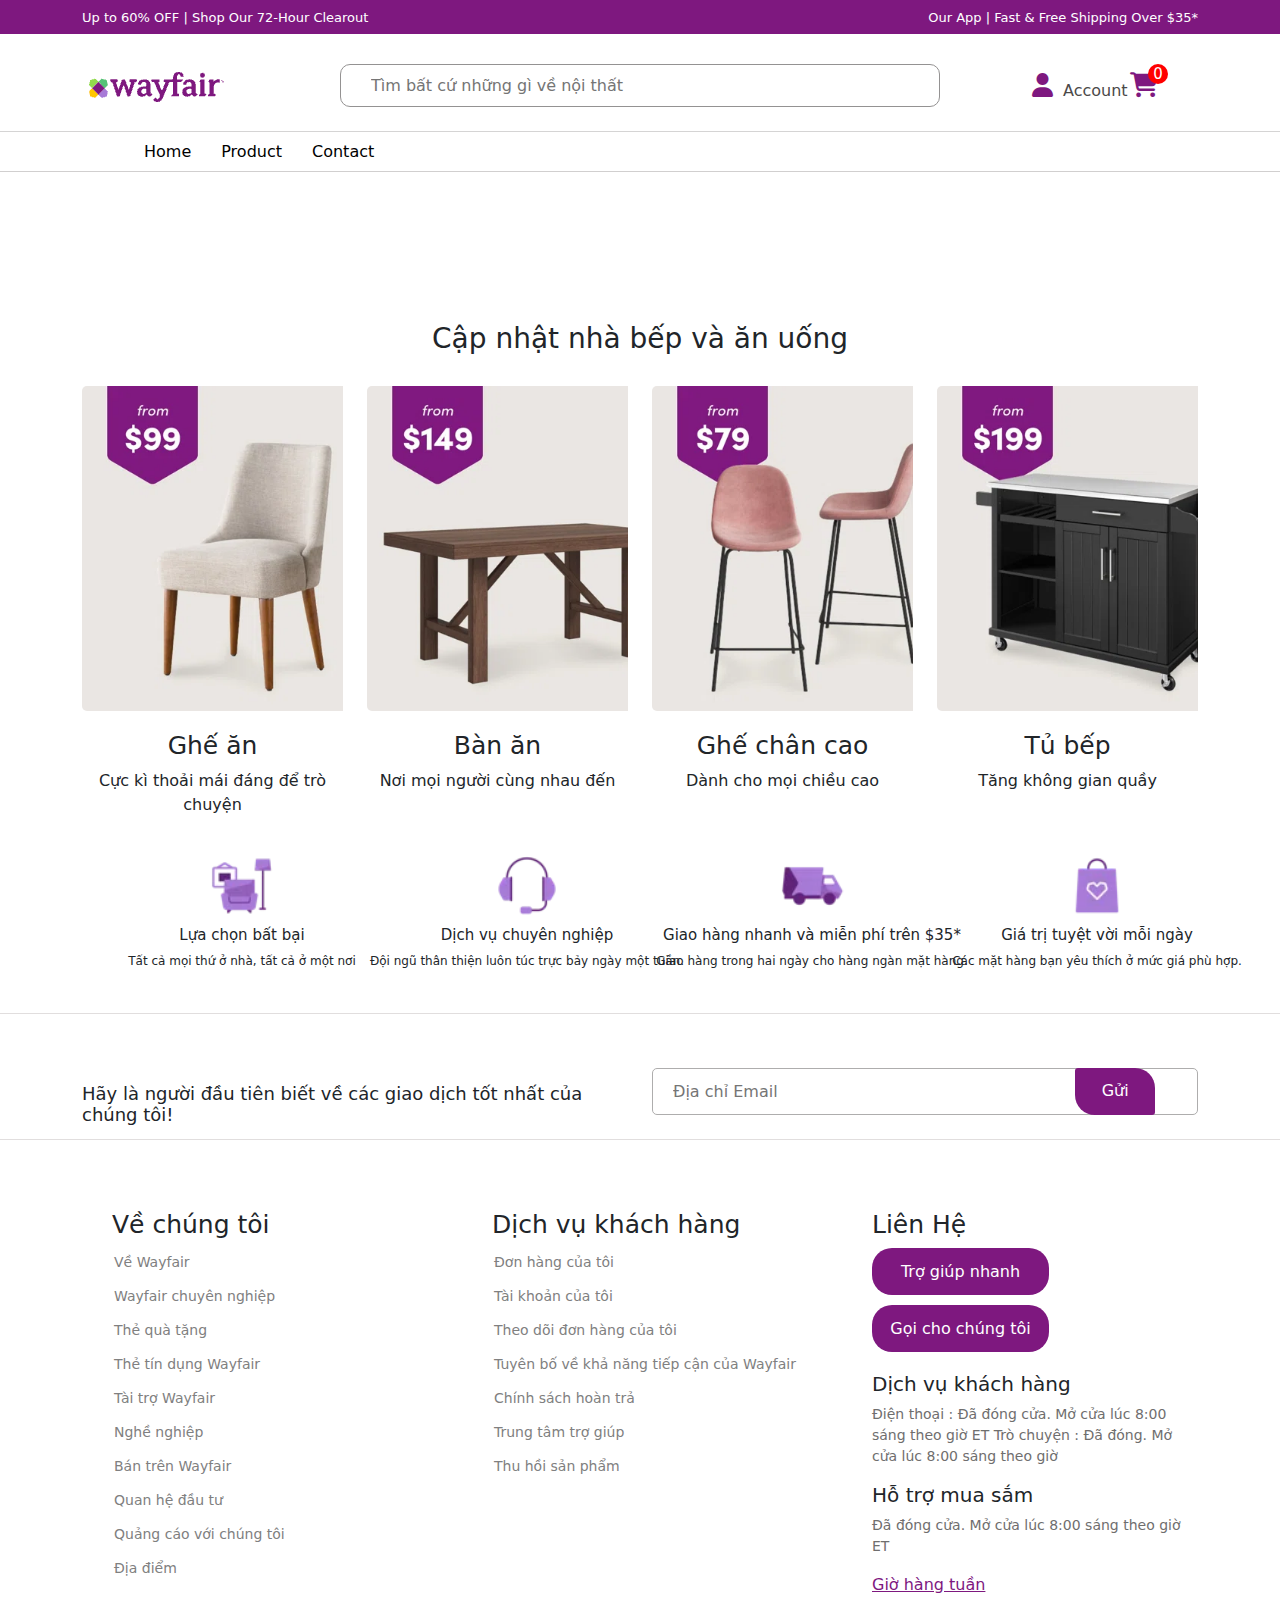
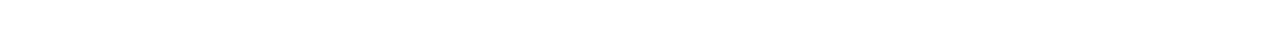
<file: detail.html>
<!DOCTYPE html>
<html lang="en">
  <head>
    <meta charset="UTF-8" />
    <meta name="viewport" content="width=device-width, initial-scale=1.0" />
    <title>Hotel</title>
    <!-- ip font-awesome -->
    <link rel="stylesheet" href="./lib/fontawesome/css/brands.min.css" />
    <link rel="stylesheet" href="./lib/fontawesome/css/solid.min.css" />
    <link rel="stylesheet" href="./lib/fontawesome/css/fontawesome.min.css" />

    <!-- ip boostrap -->
    <link rel="stylesheet" href="./lib/bootstrap/css/bootstrap.min.css" />

    <!-- link gg font -->
    <link rel="preconnect" href="https://fonts.googleapis.com" />
    <link rel="preconnect" href="https://fonts.gstatic.com" crossorigin />
    <link
      href="https://fonts.googleapis.com/css2?family=Inter:wght@400;500;700;800;900&family=Mulish:wght@400;900&family=Open+Sans:wght@300;400&family=Roboto:wght@100&family=Sofia+Sans+Semi+Condensed:wght@1&display=swap"
      rel="stylesheet"
    />
    <!--import owl carousel -->
    <link
      rel="stylesheet"
      href="./lib/owlcarousel/assets/owl.carousel.min.css"
    />
    <link
      rel="stylesheet"
      href="./lib/owlcarousel/assets/owl.theme.default.min.css"
    />
    <!-- ip style.css -->
    <link rel="stylesheet" href="./assets/css/style.css" />
  </head>
  <style>
    @media  (max-width:1024px){
  .account p{
    display: none;
  }
  .total{
    margin-top: 100px;
    position: static;
    margin-left: 400px;
  }
  .price-detail{
    margin-top: 50px;
  }
}
  </style>
  <body>
    <!-- header-top -->
    <div class="header-top">
      <div class="container">
        <div class="row hd-top">
          <div class="col-0 col-sm-6 col-md-6">
            <div class="text-header">
              <h4>Up to 60% OFF | Shop Our 72-Hour Clearout</h4>
            </div>
          </div>
          <div class="col-0 col-sm-6 col-md-6">
            <div class="text-header our-app">
              <h4>Our App | Fast & Free Shipping Over $35*</h4>
            </div>
          </div>
          <!-- <div class="col-12 col-sm-12 col-sm-12">
            <div class="mb-header-top">
                <img src="./assets/img/PromoBanner.webp" alt="PromoBanner">
            </div>
        </div> -->
        </div>
      </div>
    </div>
    <!-- menu-header -->
    <div class="menu-header">
      <div class="container">
          <div class="row">
              <div class="icon-menu">
                  <i class="fa-solid fa-bars fa-2xl"></i>
              </div>
              <div class="col-2 col-sm-2 col-md-2 wrap-menu">
                 
                  <div class="logo">
                      <img src="./assets/img/logo.png" alt="">
                  </div>
               
              </div>
              <div class="col-8 col-sm-8 col-md-8 search">
                  <form action="" class="form-search">
                      <input type="text" id="search" placeholder="Tìm bất cứ những gì về nội thất">
                  </form>
              </div>
              <div class="col-2 col-sm-2 col-md-2 bt-icon">
                  <div class="account">
                      <a href="login.html"><i class="fa-regular fa-user fa-xl"></i></a>
                      <a href="signin.html"><p>Account</p></a>
                  </div>
                  <div class="cart">
                      <a href="cart.html"><i class="fa-solid fa-cart-shopping fa-xl"></i></a>
                      <span class="cart-quantity">0</span>
                      <a href="cart.html"></a>
                  </div>
              </div>
    
          </div>
      </div>
      <div class="popup-menu">
         
          <ul>
              <div class="icon-close">
                  <i class="fa-solid fa-xmark fa-lg"></i>
              </div>
              <li><a href="index.html" > <i class="fa-solid fa-house"></i> Home </a></li>
              <li><a href="signin.html"><i class="fa-regular fa-user"></i> SignIn</a></li>
              <li><a href="login.html"><i class="fa-regular fa-user"></i> LogIn</a></li>
    
              <li><a href="product.html"><i class="fa-brands fa-product-hunt"></i> Product</a></li>
              <li><a href="contact.html"><i class="fa-solid fa-c"></i> Contact</a></li>
              <li><a href="blog.htm"><i class="fa-solid fa-blog"></i> Blog</a></li>
              <li><a href="detail.html"><i class="fa-solid fa-d"></i> Detail</a></li>
              <li><a href="cart.html"><i class="fa-regular fa-cart-shopping"></i> Cart</a></li>
    
    
          </ul>
      </div>
     </div>
   <!-- ul-menu -->
   <div class="menu-ul">
    <div class="container">
      <ul>
        <li><a href="index.html">Home</a></li>
        <li><a href="product.html">Product</a></li>
        <li><a href="contact.html">Contact</a></li>


      </ul>
    </div>
  </div>
    <!-- details -->
    <div class="details">
      <div class="container">
        <div class="row detail-js">
         
        </div>
      </div>
    </div>

     <!-- sales-product -->
 <div class="sales-product">
  <div class="container">
      <h3>Cập nhật nhà bếp và ăn uống</h3>
      <div class="row sales-products">
          <div class="col-6 col-sm-6 col-md-3">
              <div class="wrap-sales">
                 <a href="product.html"> <img src="./assets/img/sales-p1.webp" alt=""></a>
                  <h3>Ghế ăn</h3>
                  <p>Cực kì thoải mái đáng để trò chuyện</p>
              </div>
          </div>

          <div class="col-6 col-sm-6 col-md-3">
              <div class="wrap-sales">
                 <a href="product.html"><img src="./assets/img/sales-p2.webp" alt=""></a> 
                  <h3>Bàn ăn</h3>
                  <p>Nơi mọi người cùng nhau đến</p>
              </div>
          </div>

          <div class="col-6 col-sm-6 col-md-3">
              <div class="wrap-sales">
                 <a href="product.html"><img src="./assets/img/sales-p3.webp" alt=""></a> 
                  <h3>Ghế chân cao</h3>
                  <p>Dành cho mọi chiều cao</p>
              </div>
          </div>

          <div class="col-6 col-sm-6 col-md-3">
              <div class="wrap-sales">
                 <a href="product.html"><img src="./assets/img/sales-p4.webp" alt=""></a> 
                  <h3>Tủ bếp</h3>
                  <p>Tăng không gian quầy</p>
              </div>
          </div>
      </div>
  </div>
</div>

     <!-- service -->
  <div class="service">
    <div class="container">
        <div class="row">
            <div class="col-6 col-sm-6 col-md-3">
                <div class="wrap-service">
                   <a href="contact.html"><img src="./assets/img/sv1.webp" alt=""></a> 
                    <h5>Lựa chọn bất bại</h5>
                    <p>Tất cả mọi thứ ở nhà, tất cả ở một nơi</p>
                </div>
            </div>

            <div class="col-6 col-sm-6 col-md-3">
                <div class="wrap-service">
                   <a href="contact.html"><img src="./assets/img/sv2.webp" alt=""></a> 
                    <h5>Dịch vụ chuyên nghiệp</h5>
                    <p>Đội ngũ thân thiện luôn túc trực bảy ngày một tuần.</p>
                </div>
            </div>

            <div class="col-6 col-sm-6 col-md-3">
                <div class="wrap-service">
                   <a href="contact.html"><img src="./assets/img/sv3.webp" alt=""></a> 
                    <h5>Giao hàng nhanh và miễn phí trên $35*
                    </h5>
                    <p>Giao hàng trong hai ngày cho hàng ngàn mặt hàng.</p>
                </div>
            </div>

            <div class="col-6 col-sm-6 col-md-3">
                <div class="wrap-service">
                   <a href="contact.html"> <img src="./assets/img/sv4.webp" alt=""></a>
                    <h5>Giá trị tuyệt vời mỗi ngày</h5>
                    <p>Các mặt hàng bạn yêu thích ở mức giá phù hợp.</p>
                </div>
            </div>
        </div>
    </div>
  </div>

  <!-- email -->
  <div class="email">
    <div class="container">
        <div class="row wrap-email">
            <div class="col-0 col-sm-6 col-md-6">
                <div class="text-em">
                    <h4>Hãy là người đầu tiên biết về các giao dịch tốt nhất của chúng tôi!</h4>
                </div>
            </div>
            <div class="col-12 col-sm-6 col-md-6 ">
                <div class="emails">
                   <input type="text" placeholder="Địa chỉ Email ">
                   <button>Gửi</button>
                </div>
            </div>

          
            
        </div>
    </div>
  </div>
  <!-- footer -->
  <div class="footer">
    <div class="container">
        <div class="row wrap-footer">
            <div class="col-12 col-sm-4 col-md-4">
                <div class="box-footer">
                    <h3>Về chúng tôi</h3>
                    <ul>
                        <li><a href="#">Về Wayfair</a></li>
                        <li><a href="#">Wayfair chuyên nghiệp</a></li>
                        <li><a href="#">Thẻ quà tặng</a></li>
                        <li><a href="#">Thẻ tín dụng Wayfair</a></li>
                        <li><a href="#">Tài trợ Wayfair</a></li>
                        <li><a href="#">Nghề nghiệp</a></li>
                        <li><a href="#">Bán trên Wayfair</a></li>
                        <li><a href="#">Quan hệ đầu tư</a></li>
                        <li><a href="#">Quảng cáo với chúng tôi</a></li>
                        <li><a href="#">Địa điểm</a></li>
                    </ul>
                </div>
            </div>

            <div class="col-12 col-sm-4 col-md-4">
                <div class="box-footer">
                    <h3>Dịch vụ khách hàng</h3>
                    <ul>
                        <li><a href="#">Đơn hàng của tôi</a></li>
                        <li><a href="#">Tài khoản của tôi</a></li>
                        <li><a href="#">Theo dõi đơn hàng của tôi</a></li>
                        <li><a href="#">Tuyên bố về khả năng tiếp cận của Wayfair</a></li>
                        <li><a href="#">Chính sách hoàn trả</a></li>
                        <li><a href="#">Trung tâm trợ giúp</a></li>
                        <li><a href="#">Thu hồi sản phẩm</a></li>
                        
                    </ul>
                </div>
            </div>

            <div class="col-12 col-sm-4 col-md-4">
                <div class="box-footer">
                    <h3>Liên Hệ</h3>
                    <div class="button-ft">
                        <a href="contact.html"><button>Trợ giúp nhanh</button></a>
                        <a href="contact.html"><button>Gọi cho chúng tôi</button></a>
                    </div>
                    <div class="text-ft">
                        <h5>Dịch vụ khách hàng</h5>
                        <p>
                            Điện thoại : Đã đóng cửa. Mở cửa lúc 8:00 sáng theo giờ ET
                            Trò chuyện : Đã đóng. Mở cửa lúc 8:00 sáng theo giờ 
                        </p>
                        <h5>Hỗ trợ mua sắm</h5>
                        <p>Đã đóng cửa. Mở cửa lúc 8:00 sáng theo giờ ET</p>
                        <a href="#">Giờ hàng tuần</a>
                    </div>
                </div>
            </div>
        </div>
    </div>
  </div>

    <!-- ip ft awwe -->
    <script src="./lib/fontawesome/js/fontawesome.min.js"></script>
    <!-- ip boostrap -->
    <script src="./lib/bootstrap/js/bootstrap.bundle.min.js"></script>
    <!--import owl carousel -->
    <script src="./lib/jquery.js"></script>
    <script src="./lib/owlcarousel/owl.carousel.min.js"></script>

    <!--  -->
    <script src="./lib/axios.min.js"></script>

    <script src="./assets/js/customdt.js"></script>
    <script src="./assets/js/detail.js"></script>
        <!-- import comon.js -->
<script src="./assets/js/comon.js"></script>
  </body>
</html>
</file>
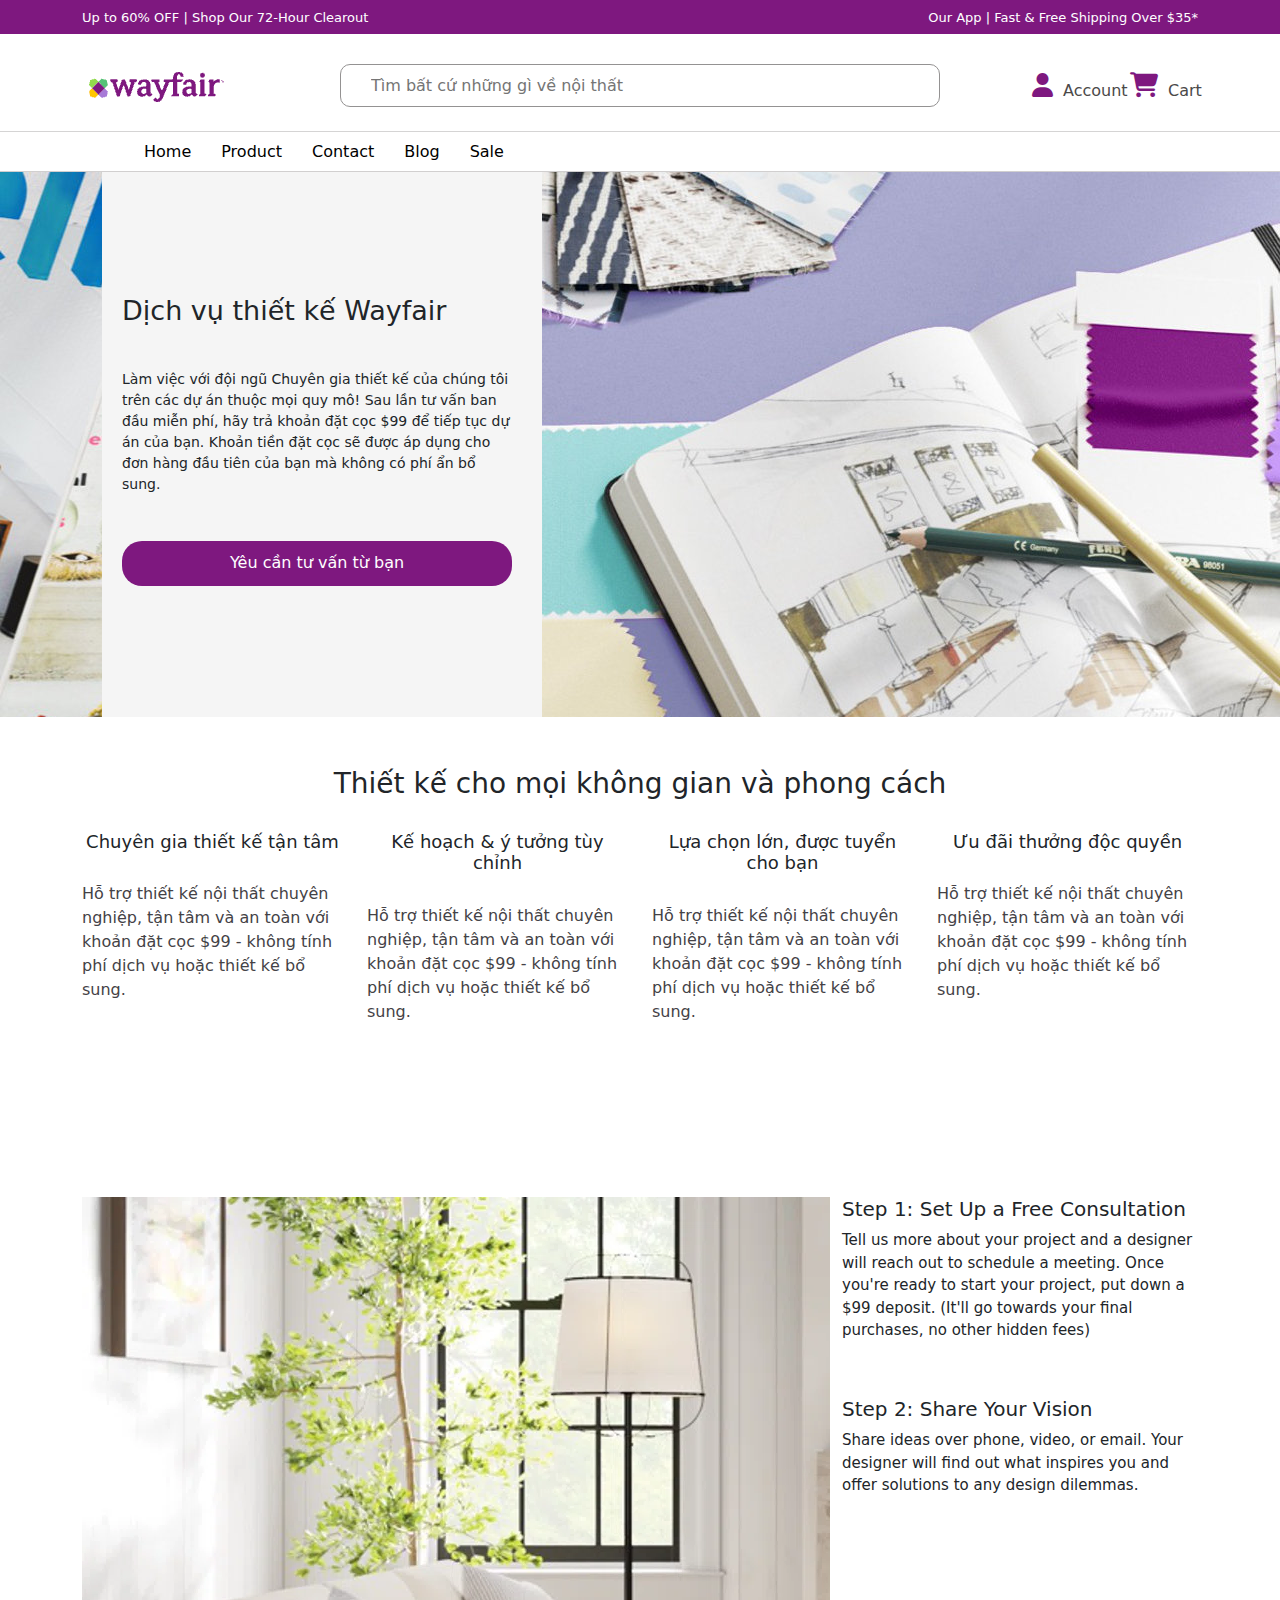
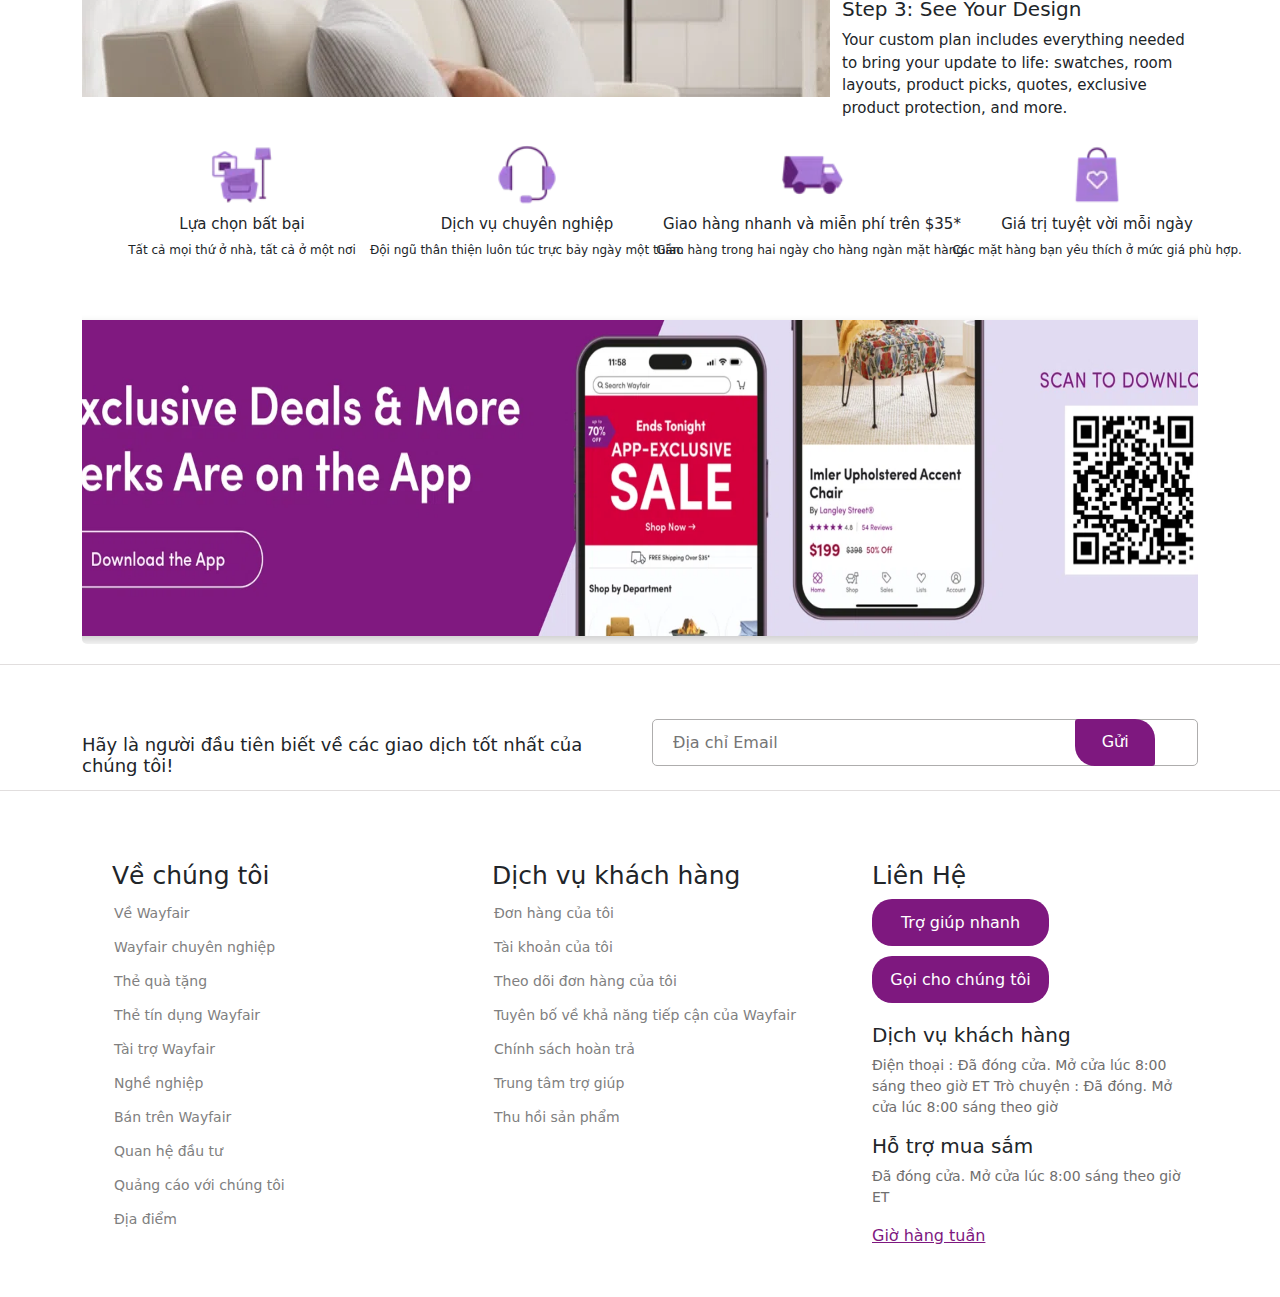
<file: lienhe.html>
<!DOCTYPE html>
<html lang="en">
<head>
    <meta charset="UTF-8">
    <meta name="viewport" content="width=device-width, initial-scale=1.0">
    <title>Hotel</title>
    <!-- ip font-awesome -->
    <link rel="stylesheet" href="./lib/fontawesome/css/brands.min.css">
    <link rel="stylesheet" href="./lib/fontawesome/css/solid.min.css">
    <link rel="stylesheet" href="./lib/fontawesome/css/fontawesome.min.css">
    
    <!-- ip boostrap -->
    <link rel="stylesheet" href="./lib/bootstrap/css/bootstrap.min.css">

    <!-- link gg font -->
    <link rel="preconnect" href="https://fonts.googleapis.com">
<link rel="preconnect" href="https://fonts.gstatic.com" crossorigin>
<link href="https://fonts.googleapis.com/css2?family=Inter:wght@400;500;700;800;900&family=Mulish:wght@400;900&family=Open+Sans:wght@300;400&family=Roboto:wght@100&family=Sofia+Sans+Semi+Condensed:wght@1&display=swap" rel="stylesheet">

<!--import owl carousel -->
    <link rel="stylesheet" href="./lib/owlcarousel/assets/owl.carousel.min.css">
    <link rel="stylesheet" href="./lib/owlcarousel/assets/owl.theme.default.min.css">
    <!-- ip style.css -->
    <link rel="stylesheet" href="./assets/css/style.css">

</head>
<body>
   <!-- header-top -->
   <div class="header-top">
    <div class="container">
        <div class="row hd-top">
            <div class="col-0 col-sm-6 col-md-6">
           <div class="text-header">
            <h4>Up to 60% OFF | Shop Our 72-Hour Clearout</h4>
           </div>
            </div>
            <div class="col-0 col-sm-6 col-md-6">
                 <div class="text-header our-app">
                    <h4>Our App |
                        Fast & Free Shipping Over $35*</h4>   
            </div>
        </div>
        <!-- <div class="col-12 col-sm-12 col-sm-12">
            <div class="mb-header-top">
                <img src="./assets/img/PromoBanner.webp" alt="PromoBanner">
            </div>
        </div> -->
    </div>
   </div>
   </div>
   <!-- menu-header -->
   <div class="menu-header">
    <div class="container">
        <div class="row">
            <div class="col-2 col-sm-2 col-md-2 wrap-menu">
                <!-- <div class="icon-menu">
                    <i class="fa-solid fa-bars fa-xl"></i>
                </div> -->
                <div class="logo">
                    <img src="./assets/img/logo.png" alt="">
                </div>
            </div>
            <div class="col-8 col-sm-8 col-md-8 search">
                <form action="" class="form-search">
                    <input type="text" id="search" placeholder="Tìm bất cứ những gì về nội thất">
                </form>
            </div>
            <div class="col-2 col-sm-2 col-md-2 bt-icon">
                <div class="account">
                    <a href="login.html"><i class="fa-regular fa-user fa-xl"></i></a>
                    <a href="signin.html"><p>Account</p></a>
                </div>
                <div class="cart">
                    <a href="cart.html"><i class="fa-solid fa-cart-shopping fa-xl"></i></a>
                    <a href="cart.html"><p>Cart</p></a>
                </div>
            </div>

        </div>
    </div>
   </div>
   <!-- ul-menu -->
   <div class="menu-ul">
   <div class="container">
    <ul>
        <li><a href="index.html">Home</a></li>
        <li><a href="product.html">Product</a></li>
        <li><a href="lienhe.html">Contact</a></li>
        <li><a href="blog.htm">Blog</a></li>
        <li><a href="sale.html">Sale</a></li>
    </ul>
   </div>
   </div>
   <!-- banner-contact -->
   <div class="banner-contact">
    <img src="./assets/img/default_contact.jpeg" alt="">
    <div class="container">
        <div class="box-contact">
       <div class="row">
        <div class=" col-sm-6 col-md-6">
            <div class="box-contact">
                <div class="text-contact">
                    <h3>Dịch vụ thiết kế Wayfair</h3>
                    <p>Làm việc với đội ngũ Chuyên gia thiết kế của chúng tôi trên các dự án thuộc mọi quy mô! Sau lần tư vấn ban đầu miễn phí, hãy trả khoản đặt cọc $99 để tiếp tục dự án của bạn. Khoản tiền đặt cọc sẽ được áp dụng cho đơn hàng đầu tiên của bạn mà không có phí ẩn bổ sung.</p>
                    <button>Yêu cần tư vấn từ bạn</button>
                </div>
            </div>
        </div>
       </div>
        </div>
    </div>
    
   </div>
   <!-- describe -->
   <div class="describe">
    <div class="container">
        <h3>Thiết kế cho mọi không gian và phong cách</h3>
        <div class="row"><div class="col-12 col-sm-6 col-md-3 text-describe">
            <h4>Chuyên gia thiết kế tận tâm</h4>
            <p>Hỗ trợ thiết kế nội thất chuyên nghiệp, tận tâm và an toàn với khoản đặt cọc $99 - không tính phí dịch vụ hoặc thiết kế bổ sung.</p>
        </div>

        <div class="col-12 col-sm-6 col-md-3 text-describe">
            <h4>Kế hoạch & ý tưởng tùy chỉnh</h4>
            <p>Hỗ trợ thiết kế nội thất chuyên nghiệp, tận tâm và an toàn với khoản đặt cọc $99 - không tính phí dịch vụ hoặc thiết kế bổ sung.</p>
        </div>

        <div class="col-12 col-sm-6 col-md-3 text-describe">
            <h4>Lựa chọn lớn, được tuyển cho bạn</h4>
            <p>Hỗ trợ thiết kế nội thất chuyên nghiệp, tận tâm và an toàn với khoản đặt cọc $99 - không tính phí dịch vụ hoặc thiết kế bổ sung.</p>
        </div>

        <div class="col-12 col-sm-6 col-md-3 text-describe">
            <h4>Ưu đãi thưởng độc quyền</h4>
            <p>Hỗ trợ thiết kế nội thất chuyên nghiệp, tận tâm và an toàn với khoản đặt cọc $99 - không tính phí dịch vụ hoặc thiết kế bổ sung.</p>
        </div></div>
    </div>
   </div>

   <!-- form-infor -->
   <div class="form-infor">
    <div class="container">
        <div class="row">
            <div class="col-8 col-sm-8 col-md-8 img-form">
               <img src="./assets/img/default_name.webp" alt="">

            </div>
            <div class="col-4 col-sm-4 col-md-4 text-left-form">

                 <div class="wrap-text-left">
                    <div class="text-left1">
                        <h3>Step 1: Set Up a Free Consultation</h3>
                        <p>Tell us more about your project and a designer will reach out to schedule a meeting. Once you're ready to start your project, put down a $99 deposit. (It'll go towards your final purchases, no other hidden fees)</p>

                    </div>

                    <div class="text-left1">
                        <h3>Step 2: Share Your Vision</h3>
                        <p>Share ideas over phone, video, or email. Your designer will find out what inspires you and offer solutions to any design dilemmas.</p>
                    </div>

                    <div class="text-left1">
                        <h3>Step 3: See Your Design</h3>
                        <p>Your custom plan includes everything needed to bring your update to life: swatches, room layouts, product picks, quotes, exclusive product protection, and more.</p>
                    </div>
                 </div>
             </div>
        </div>
    </div>
   </div>

   <!--  -->












    <!-- service -->
  <div class="service">
    <div class="container">
        <div class="row">
            <div class="col-12 col-sm-6 col-md-3">
                <div class="wrap-service">
                   <a href="lienhe.html"><img src="./assets/img/sv1.webp" alt=""></a> 
                    <h5>Lựa chọn bất bại</h5>
                    <p>Tất cả mọi thứ ở nhà, tất cả ở một nơi</p>
                </div>
            </div>

            <div class="col-12 col-sm-6 col-md-3">
                <div class="wrap-service">
                   <a href="lienhe.html"><img src="./assets/img/sv2.webp" alt=""></a> 
                    <h5>Dịch vụ chuyên nghiệp</h5>
                    <p>Đội ngũ thân thiện luôn túc trực bảy ngày một tuần.</p>
                </div>
            </div>

            <div class="col-12 col-sm-6 col-md-3">
                <div class="wrap-service">
                   <a href="lienhe.html"><img src="./assets/img/sv3.webp" alt=""></a> 
                    <h5>Giao hàng nhanh và miễn phí trên $35*
                    </h5>
                    <p>Giao hàng trong hai ngày cho hàng ngàn mặt hàng.</p>
                </div>
            </div>

            <div class="col-12 col-sm-6 col-md-3">
                <div class="wrap-service">
                   <a href="lienhe.html"> <img src="./assets/img/sv4.webp" alt=""></a>
                    <h5>Giá trị tuyệt vời mỗi ngày</h5>
                    <p>Các mặt hàng bạn yêu thích ở mức giá phù hợp.</p>
                </div>
            </div>
        </div>
    </div>
  </div>
 <!-- present -->
    <div class="present">
        <div class="container">
            <div class="row">
                <div class="col-12 col-sm-12 col-md-12">
                    <div class="wrap-present">
                        <a href="sale.html"><img src="./assets/img/_present2.webp" alt="present"></a>
                    </div>
                    
                </div>
            </div>
        </div>
      </div>

  <!-- email -->
  <div class="email">
    <div class="container">
        <div class="row wrap-email">
            <div class="col-6 col-sm-6 col-md-6">
                <div class="text-em">
                    <h4>Hãy là người đầu tiên biết về các giao dịch tốt nhất của chúng tôi!</h4>
                </div>
            </div>
            <div class="col-6 col-sm-6 col-md-6 ">
                <div class="emails">
                   <input type="text" placeholder="Địa chỉ Email ">
                   <button>Gửi</button>
                </div>
            </div>

          
            
        </div>
    </div>
  </div>
  <!-- footer -->
  <div class="footer">
    <div class="container">
        <div class="row wrap-footer">
            <div class="col-4 col-sm-4 col-md-4">
                <div class="box-footer">
                    <h3>Về chúng tôi</h3>
                    <ul>
                        <li><a href="#">Về Wayfair</a></li>
                        <li><a href="#">Wayfair chuyên nghiệp</a></li>
                        <li><a href="#">Thẻ quà tặng</a></li>
                        <li><a href="#">Thẻ tín dụng Wayfair</a></li>
                        <li><a href="#">Tài trợ Wayfair</a></li>
                        <li><a href="#">Nghề nghiệp</a></li>
                        <li><a href="#">Bán trên Wayfair</a></li>
                        <li><a href="#">Quan hệ đầu tư</a></li>
                        <li><a href="#">Quảng cáo với chúng tôi</a></li>
                        <li><a href="#">Địa điểm</a></li>
                    </ul>
                </div>
            </div>

            <div class="col-4 col-sm-4 col-md-4">
                <div class="box-footer">
                    <h3>Dịch vụ khách hàng</h3>
                    <ul>
                        <li><a href="#">Đơn hàng của tôi</a></li>
                        <li><a href="#">Tài khoản của tôi</a></li>
                        <li><a href="#">Theo dõi đơn hàng của tôi</a></li>
                        <li><a href="#">Tuyên bố về khả năng tiếp cận của Wayfair</a></li>
                        <li><a href="#">Chính sách hoàn trả</a></li>
                        <li><a href="#">Trung tâm trợ giúp</a></li>
                        <li><a href="#">Thu hồi sản phẩm</a></li>
                        
                    </ul>
                </div>
            </div>

            <div class="col-4 col-sm-4 col-md-4">
                <div class="box-footer">
                    <h3>Liên Hệ</h3>
                    <div class="button-ft">
                        <a href="lienhe.html"><button>Trợ giúp nhanh</button></a>
                        <a href="lienhe.html"><button>Gọi cho chúng tôi</button></a>
                    </div>
                    <div class="text-ft">
                        <h5>Dịch vụ khách hàng</h5>
                        <p>
                            Điện thoại : Đã đóng cửa. Mở cửa lúc 8:00 sáng theo giờ ET
                            Trò chuyện : Đã đóng. Mở cửa lúc 8:00 sáng theo giờ 
                        </p>
                        <h5>Hỗ trợ mua sắm</h5>
                        <p>Đã đóng cửa. Mở cửa lúc 8:00 sáng theo giờ ET</p>
                        <a href="#">Giờ hàng tuần</a>
                    </div>
                </div>
            </div>
        </div>
    </div>
  </div>
</file>
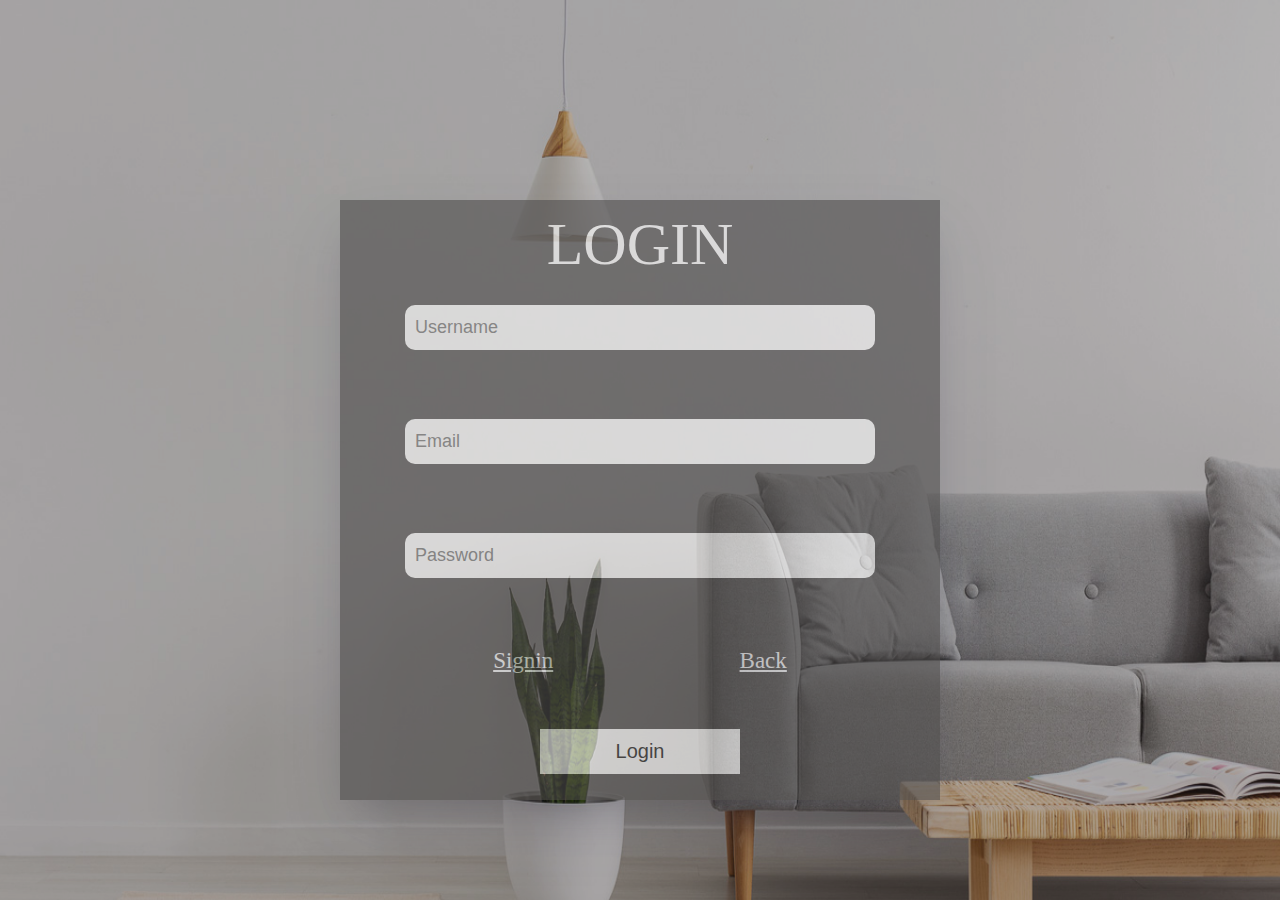
<file: login.html>
<!DOCTYPE html>
<html lang="en">
  <head>
    <meta charset="UTF-8" />
    <meta name="viewport" content="width=device-width, initial-scale=1.0" />
    <title>Document</title>
    <link rel="stylesheet" href="./assets/css/style.css" />
  </head>
  <style>
        @media  (max-width:480px){
      .img-login form {
        width: 400px;
        height: 450px;
        
      }
      .img-login form label{
        font-size: 30px;
      }
    }
  </style>
  <body >
    <div class="img-login">
      <img src="./assets/img/login-img.jpeg" alt="" />
      <form class="form-login" onsubmit="login()">
        <label for="">LOGIN</label>
        <input type="text" id="username" placeholder="Username" /><br />
        <input type="email" id="email" placeholder="Email" /><br />
        <input type="password" id="password" placeholder="Password" /><br />
       <div class="back">
        <a href="signin.html">Signin</a>
        <a href="index.html">Back</a>
       </div>
        <button >Login</button>
      </form>
    </div>
    <script>
      function login(e){
        event.preventDefault();
        var username=document.querySelector("#username").value;
         var email=document.querySelector("#email").value;
        var password=document.querySelector("#password").value;

        var user= localStorage.getItem(username);
        var data=JSON.parse(user);
        if(user == null ){
            alert('Vui long nhap thong tin');

        }else if(username == data.username && email== data.email && password == data.password){
            alert('dang nhap thanh cong');
            window.location.href="index.html";
        }else{
            alert('dang nhap that bai');
        }
      }

    </script>
  </body>
</html>
</file>
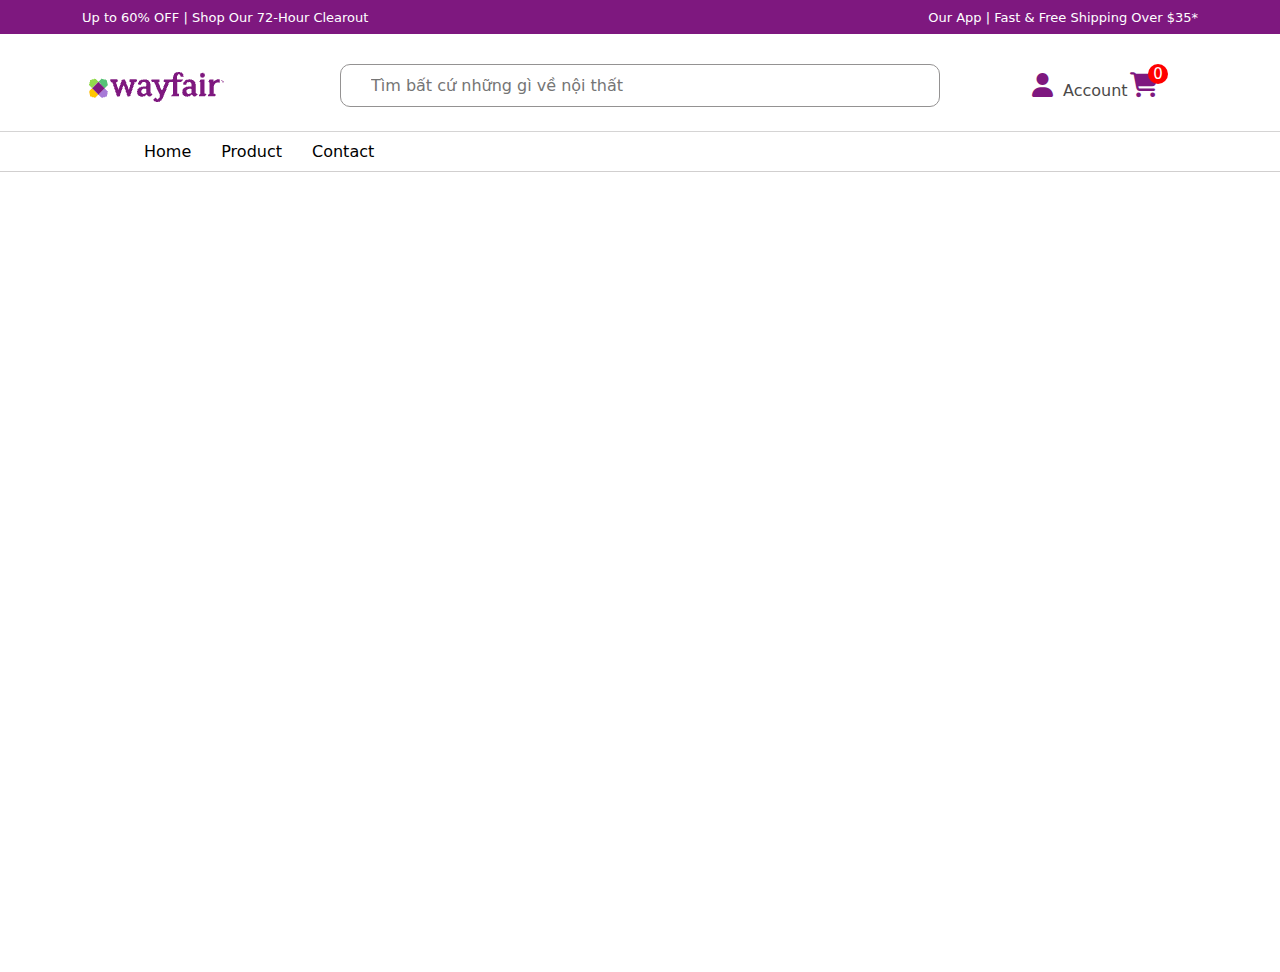
<file: product.html>
<!DOCTYPE html>
<html lang="en">
  <head>
    <meta charset="UTF-8" />
    <meta name="viewport" content="width=device-width, initial-scale=1.0" />
    <title>Hotel</title>
    <!-- ip font-awesome -->
    <link rel="stylesheet" href="./lib/fontawesome/css/brands.min.css" />
    <link rel="stylesheet" href="./lib/fontawesome/css/solid.min.css" />
    <link rel="stylesheet" href="./lib/fontawesome/css/fontawesome.min.css" />

    <!-- ip boostrap -->
    <link rel="stylesheet" href="./lib/bootstrap/css/bootstrap.min.css" />

    <!-- link gg font -->
    <link rel="preconnect" href="https://fonts.googleapis.com" />
    <link rel="preconnect" href="https://fonts.gstatic.com" crossorigin />
    <link
      href="https://fonts.googleapis.com/css2?family=Inter:wght@400;500;700;800;900&family=Mulish:wght@400;900&family=Open+Sans:wght@300;400&family=Roboto:wght@100&family=Sofia+Sans+Semi+Condensed:wght@1&display=swap"
      rel="stylesheet"
    />

    <!--import owl carousel -->
    <link
      rel="stylesheet"
      href="./lib/owlcarousel/assets/owl.carousel.min.css"
    />
    <link
      rel="stylesheet"
      href="./lib/owlcarousel/assets/owl.theme.default.min.css"
    />
    <!-- ip style.css -->
    <link rel="stylesheet" href="./assets/css/style.css" />
  </head>
  <body>
    <!-- header-top -->
    <div class="header-top">
      <div class="container">
        <div class="row hd-top">
          <div class="col-0 col-sm-6 col-md-6">
            <div class="text-header">
              <h4>Up to 60% OFF | Shop Our 72-Hour Clearout</h4>
            </div>
          </div>
          <div class="col-0 col-sm-6 col-md-6">
            <div class="text-header our-app">
              <h4>Our App | Fast & Free Shipping Over $35*</h4>
            </div>
          </div>
          <!-- <div class="col-12 col-sm-12 col-sm-12">
            <div class="mb-header-top">
                <img src="./assets/img/PromoBanner.webp" alt="PromoBanner">
            </div>
        </div> -->
        </div>
      </div>
    </div>
 <!-- menu-header -->
 <div class="menu-header">
  <div class="container">
      <div class="row">
          <div class="icon-menu">
              <i class="fa-solid fa-bars fa-2xl"></i>
          </div>
          <div class="col-2 col-sm-2 col-md-2 wrap-menu">
             
              <div class="logo">
                  <img src="./assets/img/logo.png" alt="">
              </div>
           
          </div>
          <div class="col-8 col-sm-8 col-md-8 search">
              <form action="" class="form-search">
                  <input type="text" id="search" placeholder="Tìm bất cứ những gì về nội thất">
              </form>
          </div>
          <div class="col-2 col-sm-2 col-md-2 bt-icon">
              <div class="account">
                  <a href="login.html"><i class="fa-regular fa-user fa-xl"></i></a>
                  <a href="signin.html"><p>Account</p></a>
              </div>
              <div class="cart">
                  <a href="cart.html"><i class="fa-solid fa-cart-shopping fa-xl"></i></a>
                  <span class="cart-quantity">0</span>
                  <a href="cart.html"></a>
              </div>
          </div>

      </div>
  </div>
  <div class="popup-menu">
     
      <ul>
          <div class="icon-close">
              <i class="fa-solid fa-xmark fa-lg"></i>
          </div>
          <li><a href="index.html" > <i class="fa-solid fa-house"></i> Home </a></li>
          <li><a href="signin.html"><i class="fa-regular fa-user"></i> SignIn</a></li>
          <li><a href="login.html"><i class="fa-regular fa-user"></i> LogIn</a></li>

          <li><a href="product.html"><i class="fa-brands fa-product-hunt"></i> Product</a></li>
          <li><a href="contact.html"><i class="fa-solid fa-c"></i> Contact</a></li>
          <li><a href="blog.htm"><i class="fa-solid fa-blog"></i> Blog</a></li>
          <li><a href="detail.html"><i class="fa-solid fa-d"></i> Detail</a></li>
          <li><a href="cart.html"><i class="fa-regular fa-cart-shopping"></i> Cart</a></li>


      </ul>
  </div>
 </div>
    <!-- ul-menu -->
    <div class="menu-ul">
      <div class="container">
       <ul>
           <li><a href="index.html">Home</a></li>
           <li><a href="product.html">Product</a></li>
           <li><a href="contact.html">Contact</a></li>
          
       </ul>
      </div>
      </div>
    
    <!-- product -->
    <div class="products">
      <div class="containers">
        
        <div class="wrap-products">    
              <!--hien thi san pham  -->
          <div class="row" id="render-js">
          
            
          </div>                 
        </div>
      </div>
    </div>
  

  

    <!-- ip ft awwe -->
    <script src="./lib/fontawesome/js/fontawesome.min.js"></script>
    <!-- ip boostrap -->
    <script src="./lib/bootstrap/js/bootstrap.bundle.min.js"></script>
    <!-- axios -->
    <script src="./lib/axios.min.js"></script>
   
    <script src="./assets/js/products.js"></script>
    <!--  -->
    <!-- import comon.js -->
<script src="./assets/js/comon.js"></script>
  </body>
</html>
</file>
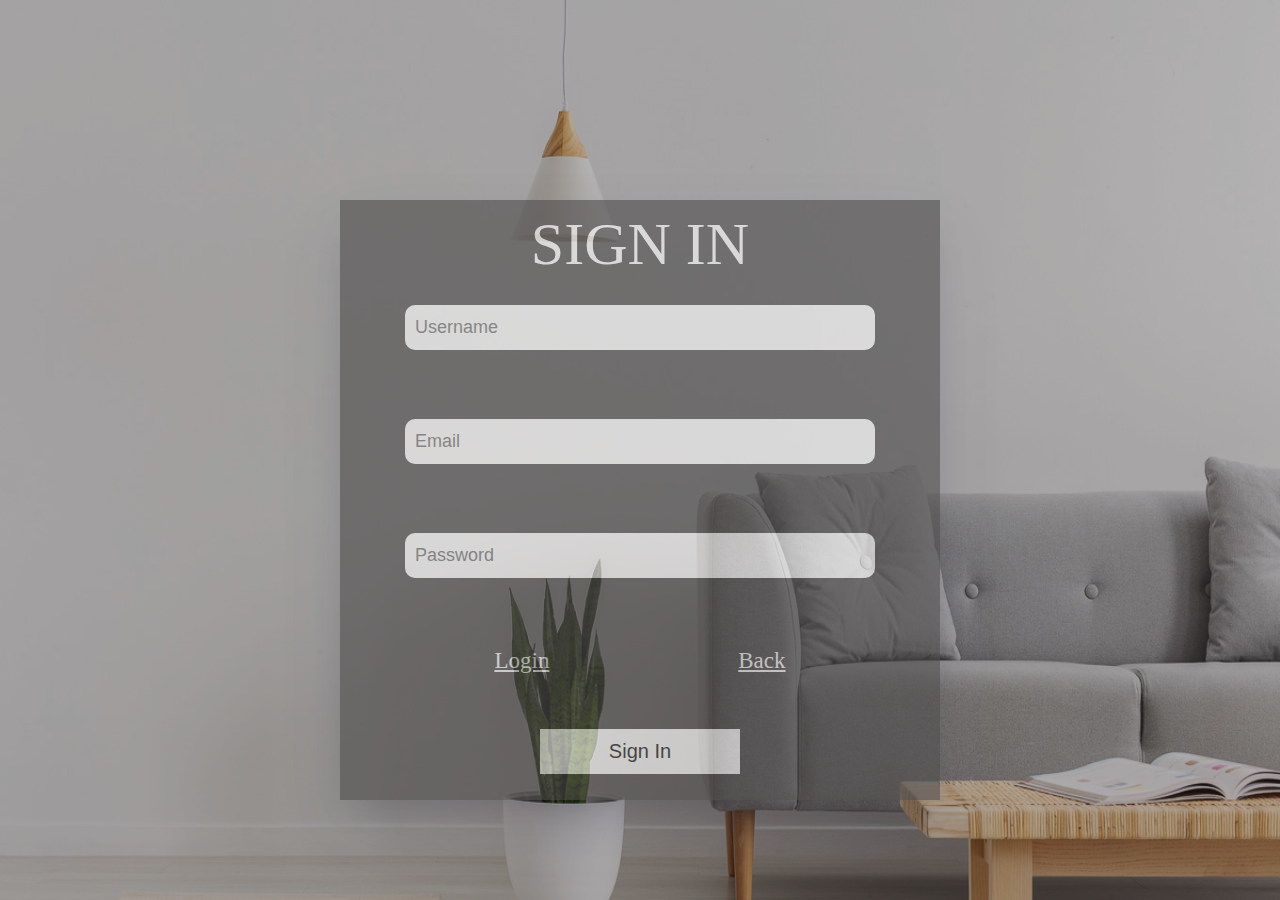
<file: signin.html>
<!DOCTYPE html>
<html lang="en">
  <head>
    <meta charset="UTF-8" />
    <meta name="viewport" content="width=device-width, initial-scale=1.0" />
    <title>Document</title>
    <link rel="stylesheet" href="./assets/css/style.css" />
  </head>
  <style>
    @media  (max-width:480px){
      .img-login form {
        width: 400px;
        height: 450px;
        
      }
      .img-login form label{
        font-size: 30px;
      }
    }
  </style>
  <body >
    <div class="img-login">
      <img src="./assets/img/login-img.jpeg" alt="" />
      <form class="form-login" onsubmit="signup()">
        <label for="">SIGN IN</label>
        <input type="text" id="username" placeholder="Username" /><br />
        <input type="email" id="email" placeholder="Email" /><br />
        <input type="password" id="password" placeholder="Password" /><br />
        <div class="back">
          <a href="login.html">Login</a>
          <a href="index.html">Back</a>
         </div>
        <button >Sign In</button>
      </form>
    </div>
    <script>
     
function signup(e){
    event.preventDefault();
    var username=document.querySelector("#username").value;
    var email=document.querySelector("#email").value;
    var password=document.querySelector("#password").value;

    var user ={
        username: username,
        email: email,
        password: password,
    };
    var json =JSON.stringify(user);
    localStorage.setItem(username,json);
    alert('dang ky thanh cong')
    window.location.href="index.html";
}
function login(e){
    event.defaultPrevented
}
    </script>
  </body>
</html>
</file>
<file: assets/css/style.css>
* {
  margin: 0;
  padding: 0;
}

/* =============HEADER-TOP */

.header-top {
  width: 100%;
  height: 34px;
  background-color: #7e187f;
  display: flex;
  align-items: center;
  /* position: fixed;
  top: 0;
  z-index: 100; */
}
.header-top .hd-top {
  height: 34px;
  margin-top: 10px;
}
.header-top .text-header {
  display: flex;
  align-items: center;
  height: 34px;
}
.header-top .text-header h4 {
  color: #fff;
  font-size: 13px;
}
.text-header.our-app {
  display: flex;
  justify-content: flex-end;
  align-items: center;
}

/* ==================MENU=============== */
.menu-header {

  height: 68px;
position: relative;
  border-bottom: 0.5px solid rgb(213, 212, 212);
}
.menu-header .popup-menu {
  top: -30px;
  position: absolute;
  z-index: 1000;
  transform: translateX(-250px);
}
.menu-header .popup-menu ul {
  width: 250px;
  height: 729px;
  background-color: #fff;
  
}
 .popup-menu ul .icon-close {
  display: flex;
  justify-content: flex-end;
  width:95%;
  height: 30px;
  align-items: center;
  
}
.menu-header .popup-menu ul li {
  width: 100%;
  list-style: none;
  margin-top: 30px;


}
.menu-header .popup-menu ul li a{
  text-decoration: none;
  color: #171717;


}
.menu-header .wrap-menu {
  display: flex;
  align-items: center;
  justify-content: space-between;
}
.menu-header .icon-menu i {
  width: 25px;
  height: 25px;
  display: none;
}

/* search */
.search {
  display: flex;
  justify-content: center;
  align-items: center;
}
.menu-header .search .form-search input {
  height: 43px;
  width: 600px;
  border: 0.1px solid rgb(148, 146, 146);
  padding-left: 30px;
  border-radius: 10px;
}
/* account */
.bt-icon {
  display: flex;
  align-items: center;
  justify-content: space-between;
}
.bt-icon .account {
  width: 50%;
  height: 43px;
  display: flex;
  align-items: center;
}
.bt-icon .account a {
  text-decoration: none;
  color: rgb(75, 73, 73);
}
.bt-icon .account p {
  margin: 10px 0 0 10px;
}
.bt-icon .account i{
  font-size: 24px;
  color: #7e187f;
}
/* cart */
.cart {
  width: 50%;
  height: 43px;
  display: flex;
  align-items: center;
  padding: 15px;position: relative;
}
.cart a {
  text-decoration: none;
  color: rgb(75, 73, 73);
}
.cart i{
  font-size: 25px;
  color: #7e187f;
}
.cart-quantity{
  width: 20px;
  height: 20px;
  background-color: red;
  position: absolute;
  font-size: 15px;
  display: flex;
  justify-content: center;
  align-items: center;
  border-radius: 50%;
  color: #fff;
  top: 0;
  left: 33px;
}
.cart a p {
  margin: 10px 0 0 10px;
}
/* ==============MENU-UL============= */
.menu-ul {
  border-bottom: 0.1px solid rgb(209, 207, 207);
  height: 40px;
}
.menu-ul ul {
  display: flex;
  height: 40px;
  align-items: center;
}
.menu-ul ul li {
  margin-left: 30px;
  list-style: none;
}
.menu-ul ul li a {
  text-decoration: none;
  color: black;
}
.menu-ul ul li a:hover {
  text-decoration: underline;
  color: #7e187f;
}
/* ============BANNER================ */
.banner .container {
  height: 580px;
  margin-top: 15px;
  display: flex;
  /* justify-content: space-between; */
}
.banner-left {
  width: 100%;
  height: 580px;
  overflow: hidden;
  border-radius: 7px;
  box-shadow: 1px 1px 1px #aaa;

  position: relative;
}
.banner-left .bn-img img {
  height: 580px;
}
.bn-img-sma img {
  height: 580px;
  z-index: 1;
  position: absolute;
  top: 0;
}
/* owl-carousel */
.owl-carousel .owl-nav {
  width: 100%;
  position: absolute;
  top: 40%;
  display: flex;
  justify-content: space-between;
}
.owl-carousel .owl-nav .owl-prev {
  width: 30px;
  height: 30px;
  background-color: #fffdfd;
  border-radius: 50%;
}
.owl-carousel .owl-nav .owl-next {
  width: 30px;
  height: 30px;
  background-color: #fffdfd;
  border-radius: 50%;
}
/* owl-dots */
.owl-dots {
  position: absolute;
  top: 99%;
  left: 40%;
}
.owl-dots button span {
  width: 15px !important;
  height: 4px !important;

}
.banner-right {
  height: 580px;
  margin-left: 20px;
}
.bn-right-top {
  width: 100%;
  height: 279px;

  border-radius: 7px;
  overflow: hidden;
  border: 0.3px solid rgb(160, 157, 157);
  box-shadow: 0px 5px 10px 0px rgba(0, 0, 0, 0.2);
  background-color: #6f6e6e;
}
/* .bn-right-top img{
    width: 100%;
    height: 279px;
} */
.bn-right-top video {
  width: 100%;
  height: 279px;
  border: 10px;
  overflow: hidden;
}
.bn-right-top video source {
  border: 10px;
}
.bn-right-bottom {
  width: 100%;
  height: 279px;
  margin-top: 20px;
  border-radius: 7px;
  overflow: hidden;
  box-shadow: 0px 5px 10px 0px rgba(0, 0, 0, 0.2);
  position: relative;
}
.bn-right-bottom button {
  width: 150px;
  height: 45px;
  border-radius: 15px;
  z-index: 9999;
  position: absolute;
  top: 80%;
  right: 35%;
  background-color: #7e187f;
  border: none;
  color: #fff;
}
.bn-right-bottom button:hover {
  background-color: #fff;
  color: #7e187f;
  border: 2px solid #7e187f;
}
.bn-right-bottom img {
  width: 100%;
  height: 279px;
  position: absolute;
}

/* =============PRODUCT============= */
.product {
  margin-top: 50px;
  height: 541px;
}
.row {
  margin-top: 30px;
}
.product h3 {
  color: #252424;
}
.sale-product {
  width: 214px;
  height: 262px;
  display: flex;
  flex-direction: column;
  justify-content: space-between;
}
.sale-product:hover {
  width: 214px;
  height: 262px;
  box-shadow: rgba(99, 99, 99, 0.2) 0px 2px 8px 0px;
  border-radius: 10px;
}
.sale-product img {
  width: 160px;
  height: 160px;
  object-fit: cover;
}
.sale-product a {
  text-decoration: none;
  color: #252424;
  margin: auto;
  margin-top: 30px;
}
.product .wrap-product {
  width: 214px;
  height: 262px;
  display: flex;
  flex-direction: column;
  justify-content: space-between;
  overflow: hidden;
}
.product .wrap-product:hover {
  width: 214px;
  height: 262px;
  box-shadow: rgba(0, 0, 0, 0.1) 0px 4px 12px;
  border-radius: 10px;
}
.product .wrap-product a {
  text-decoration: none;
  color: #252424;
  margin: auto;
}
.product .wrap-product img {
  width: 200px;
  height: 200px;
  object-fit: cover;
}
.product .wrap-product img:hover {
  transform: scale(1.1);
  transition: 1s;
}
/* ==============LISTING=========== */
.listing {
  margin-top: 150px;
}
.listing h3 {
  text-align: center;
}
.wrap-listing {
  width: 100%;
  height: 219px;
  margin-top: 50px;
  display: flex;
  justify-content: space-between;
  overflow: hidden;
}
.wrap-listing img {
  width: 400px;
  height: 219px;
  border-radius: 10px;

}
.wrap-listing img:hover {
  box-shadow: rgba(0, 0, 0, 0.24) 0px 3px 8px;
}
.wrap-listing div:nth-child(2) {
  display: flex;
  justify-content: center;
}
.wrap-listing div:nth-child(3) {
  display: flex;
  justify-content: flex-end;
}
/* ==============all-thing=========== */
.all-thing {
  height: 360px;
  margin-top: 50px;
  overflow: hidden;
  border-radius: 10px;
  
}
.all-thing img {
  width: 100%;
  border-radius: 5px;
  box-shadow: rgba(50, 50, 93, 0.25) 0px 13px 27px -5px, rgba(0, 0, 0, 0.3) 0px 8px 16px -8px;
}
.all-thing img:hover{
  padding: 5px 5px;
  border: .7px solid gray;box-shadow: rgba(50, 50, 93, 0.25) 0px 13px 27px -5px, rgba(0, 0, 0, 0.3) 0px 8px 16px -8px;

}
/* ================sale-product====== */
.sales-product {
  margin-top: 50px;
  height: 486px;
}
.sales-product h3 {
  text-align: center;
}
.wrap-sales {
  overflow: hidden;
}
.wrap-sales:hover{
  box-shadow: rgba(0, 0, 0, 0.1) 0px 4px 12px;
  border-radius: 7px;
}
.wrap-sales img {
  width: 325px;
  height: 325px;
  object-fit: cover;
  margin-bottom: 20px;
  border-radius: 5px;
  object-fit: cover;
}
.wrap-sales img:hover {
  transform: scale(1.05);
  transition: 1s;
}
.wrap-sales h3 {
  font-size: 25px;
}
.wrap-sales h3:hover {
  color: #7e187f;
}
.wrap-sales p {
  text-align: center;
}
/* ==================service=========== */
.service .container {
  height: 155px;

  /* display: flex; */
}
.service .wrap-service {
  width: 320px;
  height: 155px;
  display: flex;
  flex-direction: column;
  justify-content: center;
  overflow: hidden;
  align-items: center;
}
.service .wrap-service img {
  object-fit: cover;
  width: 80px;
  height: 80px;
}
.service .wrap-service h5 {
  font-size: 15px;
}
.service .wrap-service p {
  font-size: 12px;
}
/* ======present============ */
.wrap-present {
  height: 332px;
  overflow: hidden;
  display: flex;
  align-items: center;
  justify-content: center;
  border-radius: 5px;
}
.wrap-present:hover {
  border: 0.5px solid gray;
  box-shadow: 1px 1px 1px #aaa;
}
.wrap-present img {
  width: 1280px;
  height: 316px;
  /* box-shadow:
    5px 5px 10px rgba(0, 0, 0, 0.5),
    inset 0 0 10px rgba(255, 255, 255, 0.3),
    inset 0 20px 20px rgba(255, 255, 255, 0.2),
    inset 0 -20px 20px rgba(0, 0, 0, 0.2); */
  box-shadow: 0px 5px 10px 0px rgba(0, 0, 0, 0.2);
}
/* =============email============= */
.email {
  margin-top: 20px;
  height: 127px;
  border-top: 1px solid rgb(225, 222, 222);
  border-bottom: 1px solid rgb(225, 222, 222);
  display: flex;
  align-items: center;
}
.wrap-email {
  height: 48px;
}
.text-em {
  height: 48px;
  line-height: 48px;
}
.text-em h4 {
  font-size: 18px;
  margin-top: 15px;
}
.emails {
  display: flex;
}
.emails input {
  width: 600px;
  height: 47px;
  padding: 0 0 0 20px;
  border-radius: 5px;
  border: 0.5px solid rgb(174, 173, 173);
  position: relative;
}
.emails button {
  width: 80px;
  height: 47px;
  background-color: #7e187f;
  color: #fff;
  border: none;
  border-radius: 3px 20px 3px 20px;
  position: absolute;
  left: 84%;
}
/* ================footer============== */

.wrap-footer {
  height: 476px;
  display: flex;
  align-items: center;
}
.box-footer {
  height: 396px;
}
.box-footer h3 {
  font-size: 25px;
  margin-left: 30px;
}

.box-footer ul li {
  list-style: none;
  margin-top: 10px;
}
.box-footer ul li a {
  text-decoration: none;
  color: gray;

  font-size: 14px;
}
.button-ft {
  display: flex;
  flex-direction: column;
  margin-left: 30px;
}
.box-footer button:nth-child(1) {
  width: 177px;
  height: 47px;
  border: none;
  border-radius: 20px;
  margin-bottom: 10px;
  background-color: #7e187f;
  color: #fff;
}
.box-footer button:nth-child(2) {
  width: 177px;
  height: 47px;
  border: none;
  border-radius: 20px;
  border: 2px solid #7e187f;
  background-color: #fff;
  color: #7e187f;
}
.text-ft {
  margin-left: 30px;
  margin-top: 10px;
}
.text-ft h3 {
  font-size: 25px;
}
.text-ft p {
  font-size: 14px;

  color: #6f6e6e;
}
.text-ft a {
  color: #7e187f;
}
/* =================product-sp================== */
.products{
  max-width: 1500px;
  margin: 100px auto;
}
.products .wrap-products {
  width: 100%;
  height: 600px;
 
}
.list-menu-pr {
  width: 20%;
  height: 600px;

}
.list-menu-pr ul {
  width: 80%;
  height: 40%;
  display: flex;
  flex-direction: column;
  gap: 20px;
}
.list-menu-pr ul li {
  list-style: none;
  margin-top: 10px;
  border-bottom: 0.01px solid gray;

}
.list-menu-pr ul li a {
  text-decoration: none;
  color: #252424;
}
.toggle-on {
  height: 10%;
  /* background-color: #a68125; */
 display: flex;
 align-items: center;
 flex-direction: column;
 align-items: flex-start;
 margin-left: 30px;



}
.toggle-on .icon-toggle{
  margin-top: 10px;
}
.toggle-on .icon-toggle i{
  font-size: 20px;
}
.toggle-on .icon-toggle label{
  font-size: 18px;
  color: #990D35;
}

.list-menu-bottom ul {
  width: 80%;

  height: 50%;
  display: flex;
  flex-direction: column;
  gap: 20px;
  margin-top: 100px;
}
.list-menu-bottom ul li {
  border-bottom: 0.01px solid rgb(182, 180, 180);
}
/* ======product-right =========*/
.product-right {
  /* max-width: 1000px; */
  height: 100%;
  border-radius: 10px;
  overflow: hidden;
  padding: 5px 5px 0px 5px;
  margin-top: 30px;
}
.product-right:hover{
  box-shadow: rgba(0, 0, 0, 0.24) 0px 3px 8px;
}
.product-right-top {
  height: 60%;
  border-radius: 10px;
  position: relative;
}
.product-right-top img{
  width: 100%;
  height: 96%;
  object-fit: cover;
border-radius: 10px;
z-index: 0;
}

.product-right-top button{
  width: 80px;
  height: 30px;
  background-color: #990D35;
  position: absolute;
  z-index: 999;
  top: 89%;
  left: 0;
border: none;
color: #fff;
border-radius: 0 10px 0 10px;
}
.product-right-top p{
  width: 40px;
  height: 40px;
  background-color: #fff;
  display: flex;
  justify-content: center;
  align-items: center;
  border-radius: 50%;
  position: absolute;
  z-index: 9999;
  top: 5px;
  right: 5px;
border: 1px solid #7e187f;
}
.product-right-top p i{
  color: #7e187f;
}
.product-right-bottom {
  height: 37%;
  margin-top: 15px;
  color: #444246;

}
.product-right-bottom .text-title h5{
  width: 100%;
  height: 50px;
 font-size: 18px;
 margin-top: 20px;
}
.product-right-bottom .text-price{
  height: 30px;
  display: flex;
  gap: 10px;
  line-height: 30px;
}
.product-right-bottom .text-price h6{
  font-size: 24px;
  color: #990D35;
}
.product-right-bottom .text-price p{
  text-decoration: line-through;
}
.start i{
  font-size: 15px;
  color: rgb(65, 65, 63);
}
.start label{
  font-size: 15px;
}
.bt-ship {
  margin-top: 60px;
  width: 100%;
 height: 40px;
  display: flex;


gap: 200px;
align-items: center;
}
.bt-ship button{
 height: 40px;
 width: 200px;
  background-color: #a68125;
  border: none;

  color: #fff;
  border-radius: 0px 10px 0px 10px;
}
.bt-ship .add-cart i{
  font-size: 25px;
  color: #444246;
}
/* ==========pagination======== */
#pagination {

 display: flex;
 justify-content: center;
 gap: 30px;
 margin-top: 30px;
}
#pagination button{
  width: 35px;
  height: 35px;
  border: 2px solid #7e187f;
  color: #7e187f;
  border-radius: 50%;
  background-color: #fff;



}
/*========== details =========*/
.details{
margin-top: 100px;

}
.detail-js{
  display: flex;
}
/* .details .img-details{
  height: 700px;
  border-radius: 10px;
  overflow: hidden;
} */
 /* .img-details-top{
  height: 80%;
  overflow: hidden;
  position: relative;
} */
.img-details-top {
  display: flex;
  overflow: hidden;
  width: 100%;
  position: relative;
}

.slide {
  flex: 0 0 auto;
  width: 100%;
  transition: transform 0.5s ease-in-out;
}

.cart-image {
  width: 100%;
  height: auto;
  border-radius: 10px;
}

.img-details .img-details-top .next-btn { 
  position: absolute;
  top: 50%;
  right: 2%;
padding: 3px 10px;
  border: 1px solid #252424;
  border-radius: 50%;

}
.img-details .img-details-top .prev-btn { 
  position: absolute;
  top: 50%;
left: 2%;
padding: 3px 10px;
  border: 1px solid #252424;
  border-radius: 50%;

}
.img-details .img-details-top .icon-pre-detail {
  position: absolute;
  top: 50%;
  right: 92%;
  padding: 5px 13px;
  border: 1px solid #7e187f;
  border-radius: 50%;
  color: #990D35;
}
/* .img-details .img-details-top p {
  position: absolute;
  padding: 5px 20px;
  background-color:#990D35 ;
  top: 0;
  left: 0;
  color: #fff;
  font-size: 15px;
  border-radius: 10px 0 10px 0;
  margin-right: 10px;
} */

/**/
/* .img-details-bottom {
  height: 20%;
} */

/* .img-details-bottom .wrap-img-details {
height: 80px;
margin-top: 30px;
display: flex;
align-items: center;
justify-content: center;
gap: 10px;
} */
/* .img-details-bottom .wrap-img-details img{
  width: 60px;
  height: 60px;
  border-radius: 5px;
} */
/*========== .details ======== */
.details .describe {
  height: 550px;
  margin-left: 30px;
  /* background-color: violet; */
  border-bottom: .2px solid rgb(220, 215, 215);
}
.infor-detail {
  height: 102px;
}
.details .describe .infor-detail h3{
  font-size: 35px;
  color: #252424;
  display: flex;
  justify-content: flex-start;
}
.details .describe .infor-detail h3 i{
  color:  #bf9730;
  
}
.details .describe .infor-detail p{
  font-size: 15px;
  height: 7px;
}
.details .describe .infor-detail a{
  color: #7e187f;
}
.price-detail{
  display: flex;
  gap: 20px;
  height: 50px;
  align-items: center;
}
.price-detail h2{
  margin-top: 10px ;
  font-size: 32px;
  color: #990D35;
}
.price-detail h6{
  text-decoration: line-through;
  color: #636164;

}
/* nformation */
.information{
  margin-top: 20px;
}
.information h5 {
font-size: 14px;
display: flex;
align-items: center;
color: #636164;
}
.information h5 a{
  color: #7e187f;
  margin-left: 5px;
}
.information h5 i{
  display: flex;
  justify-content: center;
  align-items: center;
  width: 18px;
  height: 18px;
  background-color: #fff;
  border: 1px solid #7e187f;
  border-radius: 50%;
  margin-left: 5px;
  color: #7e187f;


}
.information h6 {
  font-size: 18px;
  color: #444246;
  display: flex;
  height: 50px;
align-items: center;
}
.information h6 img{
  width: 200px;
  object-fit: cover;
  
}
.information p {
  font-size: 14px;
  color: #444246;
}
.information p a{
  color: #7e187f;
}
.information h4{
  color: #9B1001;
  font-size: 15px;  
}
/*  */
.style-box {
  height: 40px;
  margin-top: 60px;
  display: flex;
}
.style-box .number-product {
  height: 40px;
  width: 130px;
display: flex;
align-items: center;
border: 1px solid #444246;
border-radius: 20px;
overflow: hidden;

}
.style-box .number-product button{
  width: 40px;
  height: 38px;
border: none;
  background-color: #fff;

  
}
.style-box .number-product p {
  width: 50px;
  border:.5px solid #444246;
  height: 40px;
margin-top: 14px;
/* text-align: center; */
border-bottom: none;
box-shadow: rgba(99, 99, 99, 0.2) 0px 2px 8px 0px;
display: flex;
justify-content: center;
align-items: center;
}

/* bt-heart */
.bt-heart button{
  width: 40px;
  height: 40px;
  border-radius: 35%;
  background-color: #fff;
  border: 1px solid #7e187f;
  color: #7e187f;
  margin-left: 10px;
  font-size: 20px;
}
/* bt-add */
.bt-add button {
  width: 400px;
  margin-left: 10px;
  height: 40px;
  border: none;
  background-color: #7e187f;
  border-radius: 20px;
  color: #fff;
  font-size: 20px;
  box-shadow: rgba(0, 0, 0, 0.35) 0px 5px 15px;

}
.bt-add button:hover{
  background-color: #fff;
  border: 2px solid #7e187f;
  color: #7e187f;
}
/* =======form-login======== */
.img-login {
  width: 100%;
  height: 1000px;
  background-color: #171717;
  position: fixed;

}
.img-login img{
  width: 100%;
  height: 1000px;
  background-color: rgba(236, 232, 232, 0.5); 
  opacity: .7; 
}
.form-login {
position: absolute;
width: 600px;
height: 600px;
background-color: #4e4c4c;
top: 50%;
left: 50%;
transform: translate(-50%, -50%);
opacity: .6;
display: flex;
flex-direction: column;
box-shadow: rgba(50, 50, 93, 0.25) 0px 30px 60px -12px, rgba(0, 0, 0, 0.3) 0px 18px 36px -18px;
}
.img-login label{
  font-size: 60px;
  color: #fff;
  text-align: center;
  margin-top: 10px;
}
.form-login input{
width: 75%;
height: 45px;
margin: auto;
border-radius: 10px;
border: none;
font-size: 18px;
color: #252424;
padding: 0 10px;

}
.back {
  margin: auto;
  display: flex;
  width: 80%;
  height: 30px;
  justify-content: space-around;
}
.img-login a{
  font-size: 23px ;
  color: #f7f8fb;

  /* text-decoration: none; */
  
}
.form-login button{
  width: 200px;
height: 45px;
margin: auto;
background-color: #ffffff;
color: #1e1d1d;
font-size: 20px;
border: none;
}
/* =========banner-contact========= */
.banner-contact {
  width: 100%;
  height: 545px;
overflow: hidden;
position: relative;

}
.box-contact{
  width: 420px;
  height: 545px;
  background-color: #F5F5F5;
  position: absolute;
  top: 0;
  display: flex;
  align-items: center;
 margin-left: 20px;
}
.text-contact {
  width: 390px;
  height: 300px;
}
.text-contact h3{
  font-size: 27px;
}
.text-contact p{
  font-size: 14px;
  margin-top: 42px;
}
.text-contact button {
  width: 100%;
  height: 45px;
  border: none;
  border-radius: 20px;
  background-color: #7e187f;
  color: #fff;
  margin-top: 30px;
}
.text-contact button:hover{
  background-color: #fff;
  border: 2px solid #7e187f;
  color: #7e187f;
}
/* ========describe======== */
.describe {
  height: 400px;
  margin-top: 50px;

}
.describe h3{
  text-align: center;
}
.text-describe{
  height: 400px;
  
}
.describe  h4{
  text-align: center;
  font-size: 18px;
}
.text-describe p{
  color: #444246;
  font: 13px;
  margin-top: 30px;
}
/* ===========img-form ========*/
.img-form{
height: 500px;
overflow: hidden;

}
.text-left-form{
  height: 500px;

}
.text-left1 {
  height: 200px;
  display: flex;
  align-items: flex-start;
  flex-direction: column;
 
}
.text-left1 h3{
  font-size: 20px;
  
}
.text-left1 p{
  font-size: 15px;
letter-spacing: .9;
}
/* ========my-cart ===========*/
.productRowCart{
  margin-bottom: 300px;
}
 .wrap-cart-left{
  height: 350px;


}
.wrap-cart-top{
  height: 250px;
  width: 100%;
  display: flex;

}
.wrap-cart-top img{
  width: 30%;
  height: 100%;
}
.detail-cart {
  width: 50%;
  height: 250px;
  margin-left: 10px;
 
}
.detail-cart h5{
  font-size: 15px;

}
.detail-cart a{
  font-size: 12px;
  color: #7e187f;
}
.start i{
  font-size: 12px;
}
.detail-cart h6{
  font-size: 12px;
  margin-top: 10px;
}
.price-cart {
  width: 20%;
  height: 250px;

}
.price-cart h2{
  font-size: 25px;
  color: #990D35;
}
/* total */
.total{
  width: 500px;
  height: 600px;
position: absolute;
  border-radius: 10px;
  position: absolute;
  right: 100px;
  top: 200px;

}
.wrap-total {
  width: 500px;
  height: 300px;
  box-shadow: 0 7px 14px rgba(33,30,34,.2);
  border-radius: 10px;
  
}
.wrap-total .text-total{
  display: flex;
padding: 10px 0;
}
.wrap-total .text-total p{
  margin-left: 250px;

}
.wrap-total .wrap-total-top{
  width: 90%;
  height: 70%;
  margin:  auto;
  border-bottom: .3px solid rgb(213, 212, 212);

}
.wrap-total .wrap-total-top p{
  color: #990D35;
  font-size: 22px;
  font-weight: 600;
}
.wrap-total-bottom button{
  width: 250px;
  margin: 40px 120px;
  height: 40px;
  background-color: #7e187f;
  border: none;
  border-radius: 5px;
  color: #fff;
  font-size: 20px;
}
.wrap-total-bottom button:hover{
  background-color: #fff;
  color: #7e187f;
  border: 2px solid #7e187f;
}
.bank {
  margin-top: 50px;
  width: 500px;
  height: 150px;
  box-shadow: 0 7px 14px rgba(33,30,34,.2);
  border-radius: 10px;
  overflow: hidden;

}
.bank img{
  width: 100%;
  height: 100%;
  object-fit: cover;

}
/* number-cart */
.number-cart {
  width: 100px;
  height: 35px;
  background-color: #fff;
  align-items: center;
  border: 2px solid #7e187f;
  border-radius: 10px;
  overflow: hidden;  
  display: flex;
  padding: 0 5px;
}
.number-cart button {
  width: 20px;
  border: none;
  background-color: #fff;
  color: #7e187f;
  font-size: 18px;
}
.number-cart button {
  font-size: large;
  font-weight: 100;
}
.number-cart P{
width: 50px;
height: 35px;

color: #7e187f;
display: flex;
align-items: center;
justify-content: center;
margin-top: 15px;
border: 2px solid #7e187f;
padding: 2px 0;
}
.price-cart {
  margin-top: 20px;
  height: 200px;
  display: flex;
  flex-direction: column;
  
}
.price-cart a {
  text-decoration: none;
  margin-top: 30px;

}
.price-cart a i{
  margin-right: 5px;
}
/* =========cart-btn======== */
.detail-cart h5{
font-size: 20px;
}
.remove-btn {
  width: 100px;
  height: 35px;
  margin-top: 20px;
  border-radius: 10px;
  color: #fff;
  background-color: #7e187f;
  border: none;

}
.remove-btn:hover{
  background-color: #fff;
  color: #7e187f;
  border: 2px solid #7e187f;
}
.remove-btn i{
  margin-right: 5px;
}

@media  (max-width:480px){
  /* banner */
  .banner .banner-right{
    display: none;
  }
  /* menu-header */
  .menu-header{
    position: relative;
  }
  .search .form-search input{
    display: none;
  }
  .menu-header .logo{
   margin-left: 150px;
  }
 .menu-header .icon-menu i{
    display: block;
    font-size: 25px;
    position: absolute;
    top: 23px;
  }
  .bt-icon .account{
    display: none;
  }
  /* menu-ul */
  .menu-ul{
    display: none;
  }
  .cart p{
    display: none;
  }
  /* product */
  .product{
    margin-bottom: 1200px;
  }
  .wrap-listing{
    margin-top: 1200px;
  }
  .listing h3{
    display: none;

  }
  .emails button{
    position: relative;

    left: -5%;
  }
/* email */
  .email{
  margin-top: 200px;
}
  .wrap-email .emails {
flex: 1;
margin-right: 110px;
}
.wrap-email .text-em{
  display: none;
}
/* all-thing */
.all-thing img{
  height: 200px;
}
/* sales-products */
.sales-product{
  margin-top: 1px;
 margin-bottom: 500px;
}
/* service */
.service{
  margin-bottom: 400px;
}
.service .wrap-service{
  width: 90%;
}
.service .wrap-service p{
 font-size: 10px;
}
/* present */
.wrap-present .img-wrap-present{
 width: 443px;
 height: 332px;
  object-fit: cover;
}
body{
  border-bottom: none;

}
  /* footer */
.footer .box-footer ul{
    margin: auto;
  margin-left: 40px;
}
.footer .box-footer ul h3{
    margin-left: 50px;
  }
}
/*  */
@media  (max-width:1024px){
  .account p{
    display: none;
  }
  .total{

    position: static;
    margin-left: 100px;
  }
  .price-detail{
    margin-top: 30px;
  }
  .product{
    margin-bottom: 200px;
  }
  .listing{
    margin-top: 600px;

  }
}
</file>
<file: lib/fontawesome/css/brands.min.css>
/*!
 * Font Awesome Free 6.4.0 by @fontawesome - https://fontawesome.com
 * License - https://fontawesome.com/license/free (Icons: CC BY 4.0, Fonts: SIL OFL 1.1, Code: MIT License)
 * Copyright 2023 Fonticons, Inc.
 */
:host,:root{--fa-style-family-brands:"Font Awesome 6 Brands";--fa-font-brands:normal 400 1em/1 "Font Awesome 6 Brands"}@font-face{font-family:"Font Awesome 6 Brands";font-style:normal;font-weight:400;font-display:block;src:url(../webfonts/fa-brands-400.woff2) format("woff2"),url(../webfonts/fa-brands-400.ttf) format("truetype")}.fa-brands,.fab{font-weight:400}.fa-monero:before{content:"\f3d0"}.fa-hooli:before{content:"\f427"}.fa-yelp:before{content:"\f1e9"}.fa-cc-visa:before{content:"\f1f0"}.fa-lastfm:before{content:"\f202"}.fa-shopware:before{content:"\f5b5"}.fa-creative-commons-nc:before{content:"\f4e8"}.fa-aws:before{content:"\f375"}.fa-redhat:before{content:"\f7bc"}.fa-yoast:before{content:"\f2b1"}.fa-cloudflare:before{content:"\e07d"}.fa-ups:before{content:"\f7e0"}.fa-wpexplorer:before{content:"\f2de"}.fa-dyalog:before{content:"\f399"}.fa-bity:before{content:"\f37a"}.fa-stackpath:before{content:"\f842"}.fa-buysellads:before{content:"\f20d"}.fa-first-order:before{content:"\f2b0"}.fa-modx:before{content:"\f285"}.fa-guilded:before{content:"\e07e"}.fa-vnv:before{content:"\f40b"}.fa-js-square:before,.fa-square-js:before{content:"\f3b9"}.fa-microsoft:before{content:"\f3ca"}.fa-qq:before{content:"\f1d6"}.fa-orcid:before{content:"\f8d2"}.fa-java:before{content:"\f4e4"}.fa-invision:before{content:"\f7b0"}.fa-creative-commons-pd-alt:before{content:"\f4ed"}.fa-centercode:before{content:"\f380"}.fa-glide-g:before{content:"\f2a6"}.fa-drupal:before{content:"\f1a9"}.fa-hire-a-helper:before{content:"\f3b0"}.fa-creative-commons-by:before{content:"\f4e7"}.fa-unity:before{content:"\e049"}.fa-whmcs:before{content:"\f40d"}.fa-rocketchat:before{content:"\f3e8"}.fa-vk:before{content:"\f189"}.fa-untappd:before{content:"\f405"}.fa-mailchimp:before{content:"\f59e"}.fa-css3-alt:before{content:"\f38b"}.fa-reddit-square:before,.fa-square-reddit:before{content:"\f1a2"}.fa-vimeo-v:before{content:"\f27d"}.fa-contao:before{content:"\f26d"}.fa-square-font-awesome:before{content:"\e5ad"}.fa-deskpro:before{content:"\f38f"}.fa-sistrix:before{content:"\f3ee"}.fa-instagram-square:before,.fa-square-instagram:before{content:"\e055"}.fa-battle-net:before{content:"\f835"}.fa-the-red-yeti:before{content:"\f69d"}.fa-hacker-news-square:before,.fa-square-hacker-news:before{content:"\f3af"}.fa-edge:before{content:"\f282"}.fa-napster:before{content:"\f3d2"}.fa-snapchat-square:before,.fa-square-snapchat:before{content:"\f2ad"}.fa-google-plus-g:before{content:"\f0d5"}.fa-artstation:before{content:"\f77a"}.fa-markdown:before{content:"\f60f"}.fa-sourcetree:before{content:"\f7d3"}.fa-google-plus:before{content:"\f2b3"}.fa-diaspora:before{content:"\f791"}.fa-foursquare:before{content:"\f180"}.fa-stack-overflow:before{content:"\f16c"}.fa-github-alt:before{content:"\f113"}.fa-phoenix-squadron:before{content:"\f511"}.fa-pagelines:before{content:"\f18c"}.fa-algolia:before{content:"\f36c"}.fa-red-river:before{content:"\f3e3"}.fa-creative-commons-sa:before{content:"\f4ef"}.fa-safari:before{content:"\f267"}.fa-google:before{content:"\f1a0"}.fa-font-awesome-alt:before,.fa-square-font-awesome-stroke:before{content:"\f35c"}.fa-atlassian:before{content:"\f77b"}.fa-linkedin-in:before{content:"\f0e1"}.fa-digital-ocean:before{content:"\f391"}.fa-nimblr:before{content:"\f5a8"}.fa-chromecast:before{content:"\f838"}.fa-evernote:before{content:"\f839"}.fa-hacker-news:before{content:"\f1d4"}.fa-creative-commons-sampling:before{content:"\f4f0"}.fa-adversal:before{content:"\f36a"}.fa-creative-commons:before{content:"\f25e"}.fa-watchman-monitoring:before{content:"\e087"}.fa-fonticons:before{content:"\f280"}.fa-weixin:before{content:"\f1d7"}.fa-shirtsinbulk:before{content:"\f214"}.fa-codepen:before{content:"\f1cb"}.fa-git-alt:before{content:"\f841"}.fa-lyft:before{content:"\f3c3"}.fa-rev:before{content:"\f5b2"}.fa-windows:before{content:"\f17a"}.fa-wizards-of-the-coast:before{content:"\f730"}.fa-square-viadeo:before,.fa-viadeo-square:before{content:"\f2aa"}.fa-meetup:before{content:"\f2e0"}.fa-centos:before{content:"\f789"}.fa-adn:before{content:"\f170"}.fa-cloudsmith:before{content:"\f384"}.fa-pied-piper-alt:before{content:"\f1a8"}.fa-dribbble-square:before,.fa-square-dribbble:before{content:"\f397"}.fa-codiepie:before{content:"\f284"}.fa-node:before{content:"\f419"}.fa-mix:before{content:"\f3cb"}.fa-steam:before{content:"\f1b6"}.fa-cc-apple-pay:before{content:"\f416"}.fa-scribd:before{content:"\f28a"}.fa-openid:before{content:"\f19b"}.fa-instalod:before{content:"\e081"}.fa-expeditedssl:before{content:"\f23e"}.fa-sellcast:before{content:"\f2da"}.fa-square-twitter:before,.fa-twitter-square:before{content:"\f081"}.fa-r-project:before{content:"\f4f7"}.fa-delicious:before{content:"\f1a5"}.fa-freebsd:before{content:"\f3a4"}.fa-vuejs:before{content:"\f41f"}.fa-accusoft:before{content:"\f369"}.fa-ioxhost:before{content:"\f208"}.fa-fonticons-fi:before{content:"\f3a2"}.fa-app-store:before{content:"\f36f"}.fa-cc-mastercard:before{content:"\f1f1"}.fa-itunes-note:before{content:"\f3b5"}.fa-golang:before{content:"\e40f"}.fa-kickstarter:before{content:"\f3bb"}.fa-grav:before{content:"\f2d6"}.fa-weibo:before{content:"\f18a"}.fa-uncharted:before{content:"\e084"}.fa-firstdraft:before{content:"\f3a1"}.fa-square-youtube:before,.fa-youtube-square:before{content:"\f431"}.fa-wikipedia-w:before{content:"\f266"}.fa-rendact:before,.fa-wpressr:before{content:"\f3e4"}.fa-angellist:before{content:"\f209"}.fa-galactic-republic:before{content:"\f50c"}.fa-nfc-directional:before{content:"\e530"}.fa-skype:before{content:"\f17e"}.fa-joget:before{content:"\f3b7"}.fa-fedora:before{content:"\f798"}.fa-stripe-s:before{content:"\f42a"}.fa-meta:before{content:"\e49b"}.fa-laravel:before{content:"\f3bd"}.fa-hotjar:before{content:"\f3b1"}.fa-bluetooth-b:before{content:"\f294"}.fa-sticker-mule:before{content:"\f3f7"}.fa-creative-commons-zero:before{content:"\f4f3"}.fa-hips:before{content:"\f452"}.fa-behance:before{content:"\f1b4"}.fa-reddit:before{content:"\f1a1"}.fa-discord:before{content:"\f392"}.fa-chrome:before{content:"\f268"}.fa-app-store-ios:before{content:"\f370"}.fa-cc-discover:before{content:"\f1f2"}.fa-wpbeginner:before{content:"\f297"}.fa-confluence:before{content:"\f78d"}.fa-mdb:before{content:"\f8ca"}.fa-dochub:before{content:"\f394"}.fa-accessible-icon:before{content:"\f368"}.fa-ebay:before{content:"\f4f4"}.fa-amazon:before{content:"\f270"}.fa-unsplash:before{content:"\e07c"}.fa-yarn:before{content:"\f7e3"}.fa-square-steam:before,.fa-steam-square:before{content:"\f1b7"}.fa-500px:before{content:"\f26e"}.fa-square-vimeo:before,.fa-vimeo-square:before{content:"\f194"}.fa-asymmetrik:before{content:"\f372"}.fa-font-awesome-flag:before,.fa-font-awesome-logo-full:before,.fa-font-awesome:before{content:"\f2b4"}.fa-gratipay:before{content:"\f184"}.fa-apple:before{content:"\f179"}.fa-hive:before{content:"\e07f"}.fa-gitkraken:before{content:"\f3a6"}.fa-keybase:before{content:"\f4f5"}.fa-apple-pay:before{content:"\f415"}.fa-padlet:before{content:"\e4a0"}.fa-amazon-pay:before{content:"\f42c"}.fa-github-square:before,.fa-square-github:before{content:"\f092"}.fa-stumbleupon:before{content:"\f1a4"}.fa-fedex:before{content:"\f797"}.fa-phoenix-framework:before{content:"\f3dc"}.fa-shopify:before{content:"\e057"}.fa-neos:before{content:"\f612"}.fa-hackerrank:before{content:"\f5f7"}.fa-researchgate:before{content:"\f4f8"}.fa-swift:before{content:"\f8e1"}.fa-angular:before{content:"\f420"}.fa-speakap:before{content:"\f3f3"}.fa-angrycreative:before{content:"\f36e"}.fa-y-combinator:before{content:"\f23b"}.fa-empire:before{content:"\f1d1"}.fa-envira:before{content:"\f299"}.fa-gitlab-square:before,.fa-square-gitlab:before{content:"\e5ae"}.fa-studiovinari:before{content:"\f3f8"}.fa-pied-piper:before{content:"\f2ae"}.fa-wordpress:before{content:"\f19a"}.fa-product-hunt:before{content:"\f288"}.fa-firefox:before{content:"\f269"}.fa-linode:before{content:"\f2b8"}.fa-goodreads:before{content:"\f3a8"}.fa-odnoklassniki-square:before,.fa-square-odnoklassniki:before{content:"\f264"}.fa-jsfiddle:before{content:"\f1cc"}.fa-sith:before{content:"\f512"}.fa-themeisle:before{content:"\f2b2"}.fa-page4:before{content:"\f3d7"}.fa-hashnode:before{content:"\e499"}.fa-react:before{content:"\f41b"}.fa-cc-paypal:before{content:"\f1f4"}.fa-squarespace:before{content:"\f5be"}.fa-cc-stripe:before{content:"\f1f5"}.fa-creative-commons-share:before{content:"\f4f2"}.fa-bitcoin:before{content:"\f379"}.fa-keycdn:before{content:"\f3ba"}.fa-opera:before{content:"\f26a"}.fa-itch-io:before{content:"\f83a"}.fa-umbraco:before{content:"\f8e8"}.fa-galactic-senate:before{content:"\f50d"}.fa-ubuntu:before{content:"\f7df"}.fa-draft2digital:before{content:"\f396"}.fa-stripe:before{content:"\f429"}.fa-houzz:before{content:"\f27c"}.fa-gg:before{content:"\f260"}.fa-dhl:before{content:"\f790"}.fa-pinterest-square:before,.fa-square-pinterest:before{content:"\f0d3"}.fa-xing:before{content:"\f168"}.fa-blackberry:before{content:"\f37b"}.fa-creative-commons-pd:before{content:"\f4ec"}.fa-playstation:before{content:"\f3df"}.fa-quinscape:before{content:"\f459"}.fa-less:before{content:"\f41d"}.fa-blogger-b:before{content:"\f37d"}.fa-opencart:before{content:"\f23d"}.fa-vine:before{content:"\f1ca"}.fa-paypal:before{content:"\f1ed"}.fa-gitlab:before{content:"\f296"}.fa-typo3:before{content:"\f42b"}.fa-reddit-alien:before{content:"\f281"}.fa-yahoo:before{content:"\f19e"}.fa-dailymotion:before{content:"\e052"}.fa-affiliatetheme:before{content:"\f36b"}.fa-pied-piper-pp:before{content:"\f1a7"}.fa-bootstrap:before{content:"\f836"}.fa-odnoklassniki:before{content:"\f263"}.fa-nfc-symbol:before{content:"\e531"}.fa-ethereum:before{content:"\f42e"}.fa-speaker-deck:before{content:"\f83c"}.fa-creative-commons-nc-eu:before{content:"\f4e9"}.fa-patreon:before{content:"\f3d9"}.fa-avianex:before{content:"\f374"}.fa-ello:before{content:"\f5f1"}.fa-gofore:before{content:"\f3a7"}.fa-bimobject:before{content:"\f378"}.fa-facebook-f:before{content:"\f39e"}.fa-google-plus-square:before,.fa-square-google-plus:before{content:"\f0d4"}.fa-mandalorian:before{content:"\f50f"}.fa-first-order-alt:before{content:"\f50a"}.fa-osi:before{content:"\f41a"}.fa-google-wallet:before{content:"\f1ee"}.fa-d-and-d-beyond:before{content:"\f6ca"}.fa-periscope:before{content:"\f3da"}.fa-fulcrum:before{content:"\f50b"}.fa-cloudscale:before{content:"\f383"}.fa-forumbee:before{content:"\f211"}.fa-mizuni:before{content:"\f3cc"}.fa-schlix:before{content:"\f3ea"}.fa-square-xing:before,.fa-xing-square:before{content:"\f169"}.fa-bandcamp:before{content:"\f2d5"}.fa-wpforms:before{content:"\f298"}.fa-cloudversify:before{content:"\f385"}.fa-usps:before{content:"\f7e1"}.fa-megaport:before{content:"\f5a3"}.fa-magento:before{content:"\f3c4"}.fa-spotify:before{content:"\f1bc"}.fa-optin-monster:before{content:"\f23c"}.fa-fly:before{content:"\f417"}.fa-aviato:before{content:"\f421"}.fa-itunes:before{content:"\f3b4"}.fa-cuttlefish:before{content:"\f38c"}.fa-blogger:before{content:"\f37c"}.fa-flickr:before{content:"\f16e"}.fa-viber:before{content:"\f409"}.fa-soundcloud:before{content:"\f1be"}.fa-digg:before{content:"\f1a6"}.fa-tencent-weibo:before{content:"\f1d5"}.fa-symfony:before{content:"\f83d"}.fa-maxcdn:before{content:"\f136"}.fa-etsy:before{content:"\f2d7"}.fa-facebook-messenger:before{content:"\f39f"}.fa-audible:before{content:"\f373"}.fa-think-peaks:before{content:"\f731"}.fa-bilibili:before{content:"\e3d9"}.fa-erlang:before{content:"\f39d"}.fa-cotton-bureau:before{content:"\f89e"}.fa-dashcube:before{content:"\f210"}.fa-42-group:before,.fa-innosoft:before{content:"\e080"}.fa-stack-exchange:before{content:"\f18d"}.fa-elementor:before{content:"\f430"}.fa-pied-piper-square:before,.fa-square-pied-piper:before{content:"\e01e"}.fa-creative-commons-nd:before{content:"\f4eb"}.fa-palfed:before{content:"\f3d8"}.fa-superpowers:before{content:"\f2dd"}.fa-resolving:before{content:"\f3e7"}.fa-xbox:before{content:"\f412"}.fa-searchengin:before{content:"\f3eb"}.fa-tiktok:before{content:"\e07b"}.fa-facebook-square:before,.fa-square-facebook:before{content:"\f082"}.fa-renren:before{content:"\f18b"}.fa-linux:before{content:"\f17c"}.fa-glide:before{content:"\f2a5"}.fa-linkedin:before{content:"\f08c"}.fa-hubspot:before{content:"\f3b2"}.fa-deploydog:before{content:"\f38e"}.fa-twitch:before{content:"\f1e8"}.fa-ravelry:before{content:"\f2d9"}.fa-mixer:before{content:"\e056"}.fa-lastfm-square:before,.fa-square-lastfm:before{content:"\f203"}.fa-vimeo:before{content:"\f40a"}.fa-mendeley:before{content:"\f7b3"}.fa-uniregistry:before{content:"\f404"}.fa-figma:before{content:"\f799"}.fa-creative-commons-remix:before{content:"\f4ee"}.fa-cc-amazon-pay:before{content:"\f42d"}.fa-dropbox:before{content:"\f16b"}.fa-instagram:before{content:"\f16d"}.fa-cmplid:before{content:"\e360"}.fa-facebook:before{content:"\f09a"}.fa-gripfire:before{content:"\f3ac"}.fa-jedi-order:before{content:"\f50e"}.fa-uikit:before{content:"\f403"}.fa-fort-awesome-alt:before{content:"\f3a3"}.fa-phabricator:before{content:"\f3db"}.fa-ussunnah:before{content:"\f407"}.fa-earlybirds:before{content:"\f39a"}.fa-trade-federation:before{content:"\f513"}.fa-autoprefixer:before{content:"\f41c"}.fa-whatsapp:before{content:"\f232"}.fa-slideshare:before{content:"\f1e7"}.fa-google-play:before{content:"\f3ab"}.fa-viadeo:before{content:"\f2a9"}.fa-line:before{content:"\f3c0"}.fa-google-drive:before{content:"\f3aa"}.fa-servicestack:before{content:"\f3ec"}.fa-simplybuilt:before{content:"\f215"}.fa-bitbucket:before{content:"\f171"}.fa-imdb:before{content:"\f2d8"}.fa-deezer:before{content:"\e077"}.fa-raspberry-pi:before{content:"\f7bb"}.fa-jira:before{content:"\f7b1"}.fa-docker:before{content:"\f395"}.fa-screenpal:before{content:"\e570"}.fa-bluetooth:before{content:"\f293"}.fa-gitter:before{content:"\f426"}.fa-d-and-d:before{content:"\f38d"}.fa-microblog:before{content:"\e01a"}.fa-cc-diners-club:before{content:"\f24c"}.fa-gg-circle:before{content:"\f261"}.fa-pied-piper-hat:before{content:"\f4e5"}.fa-kickstarter-k:before{content:"\f3bc"}.fa-yandex:before{content:"\f413"}.fa-readme:before{content:"\f4d5"}.fa-html5:before{content:"\f13b"}.fa-sellsy:before{content:"\f213"}.fa-sass:before{content:"\f41e"}.fa-wirsindhandwerk:before,.fa-wsh:before{content:"\e2d0"}.fa-buromobelexperte:before{content:"\f37f"}.fa-salesforce:before{content:"\f83b"}.fa-octopus-deploy:before{content:"\e082"}.fa-medapps:before{content:"\f3c6"}.fa-ns8:before{content:"\f3d5"}.fa-pinterest-p:before{content:"\f231"}.fa-apper:before{content:"\f371"}.fa-fort-awesome:before{content:"\f286"}.fa-waze:before{content:"\f83f"}.fa-cc-jcb:before{content:"\f24b"}.fa-snapchat-ghost:before,.fa-snapchat:before{content:"\f2ab"}.fa-fantasy-flight-games:before{content:"\f6dc"}.fa-rust:before{content:"\e07a"}.fa-wix:before{content:"\f5cf"}.fa-behance-square:before,.fa-square-behance:before{content:"\f1b5"}.fa-supple:before{content:"\f3f9"}.fa-rebel:before{content:"\f1d0"}.fa-css3:before{content:"\f13c"}.fa-staylinked:before{content:"\f3f5"}.fa-kaggle:before{content:"\f5fa"}.fa-space-awesome:before{content:"\e5ac"}.fa-deviantart:before{content:"\f1bd"}.fa-cpanel:before{content:"\f388"}.fa-goodreads-g:before{content:"\f3a9"}.fa-git-square:before,.fa-square-git:before{content:"\f1d2"}.fa-square-tumblr:before,.fa-tumblr-square:before{content:"\f174"}.fa-trello:before{content:"\f181"}.fa-creative-commons-nc-jp:before{content:"\f4ea"}.fa-get-pocket:before{content:"\f265"}.fa-perbyte:before{content:"\e083"}.fa-grunt:before{content:"\f3ad"}.fa-weebly:before{content:"\f5cc"}.fa-connectdevelop:before{content:"\f20e"}.fa-leanpub:before{content:"\f212"}.fa-black-tie:before{content:"\f27e"}.fa-themeco:before{content:"\f5c6"}.fa-python:before{content:"\f3e2"}.fa-android:before{content:"\f17b"}.fa-bots:before{content:"\e340"}.fa-free-code-camp:before{content:"\f2c5"}.fa-hornbill:before{content:"\f592"}.fa-js:before{content:"\f3b8"}.fa-ideal:before{content:"\e013"}.fa-git:before{content:"\f1d3"}.fa-dev:before{content:"\f6cc"}.fa-sketch:before{content:"\f7c6"}.fa-yandex-international:before{content:"\f414"}.fa-cc-amex:before{content:"\f1f3"}.fa-uber:before{content:"\f402"}.fa-github:before{content:"\f09b"}.fa-php:before{content:"\f457"}.fa-alipay:before{content:"\f642"}.fa-youtube:before{content:"\f167"}.fa-skyatlas:before{content:"\f216"}.fa-firefox-browser:before{content:"\e007"}.fa-replyd:before{content:"\f3e6"}.fa-suse:before{content:"\f7d6"}.fa-jenkins:before{content:"\f3b6"}.fa-twitter:before{content:"\f099"}.fa-rockrms:before{content:"\f3e9"}.fa-pinterest:before{content:"\f0d2"}.fa-buffer:before{content:"\f837"}.fa-npm:before{content:"\f3d4"}.fa-yammer:before{content:"\f840"}.fa-btc:before{content:"\f15a"}.fa-dribbble:before{content:"\f17d"}.fa-stumbleupon-circle:before{content:"\f1a3"}.fa-internet-explorer:before{content:"\f26b"}.fa-stubber:before{content:"\e5c7"}.fa-telegram-plane:before,.fa-telegram:before{content:"\f2c6"}.fa-old-republic:before{content:"\f510"}.fa-odysee:before{content:"\e5c6"}.fa-square-whatsapp:before,.fa-whatsapp-square:before{content:"\f40c"}.fa-node-js:before{content:"\f3d3"}.fa-edge-legacy:before{content:"\e078"}.fa-slack-hash:before,.fa-slack:before{content:"\f198"}.fa-medrt:before{content:"\f3c8"}.fa-usb:before{content:"\f287"}.fa-tumblr:before{content:"\f173"}.fa-vaadin:before{content:"\f408"}.fa-quora:before{content:"\f2c4"}.fa-reacteurope:before{content:"\f75d"}.fa-medium-m:before,.fa-medium:before{content:"\f23a"}.fa-amilia:before{content:"\f36d"}.fa-mixcloud:before{content:"\f289"}.fa-flipboard:before{content:"\f44d"}.fa-viacoin:before{content:"\f237"}.fa-critical-role:before{content:"\f6c9"}.fa-sitrox:before{content:"\e44a"}.fa-discourse:before{content:"\f393"}.fa-joomla:before{content:"\f1aa"}.fa-mastodon:before{content:"\f4f6"}.fa-airbnb:before{content:"\f834"}.fa-wolf-pack-battalion:before{content:"\f514"}.fa-buy-n-large:before{content:"\f8a6"}.fa-gulp:before{content:"\f3ae"}.fa-creative-commons-sampling-plus:before{content:"\f4f1"}.fa-strava:before{content:"\f428"}.fa-ember:before{content:"\f423"}.fa-canadian-maple-leaf:before{content:"\f785"}.fa-teamspeak:before{content:"\f4f9"}.fa-pushed:before{content:"\f3e1"}.fa-wordpress-simple:before{content:"\f411"}.fa-nutritionix:before{content:"\f3d6"}.fa-wodu:before{content:"\e088"}.fa-google-pay:before{content:"\e079"}.fa-intercom:before{content:"\f7af"}.fa-zhihu:before{content:"\f63f"}.fa-korvue:before{content:"\f42f"}.fa-pix:before{content:"\e43a"}.fa-steam-symbol:before{content:"\f3f6"}
</file>
<file: lib/fontawesome/css/solid.min.css>
/*!
 * Font Awesome Free 6.4.0 by @fontawesome - https://fontawesome.com
 * License - https://fontawesome.com/license/free (Icons: CC BY 4.0, Fonts: SIL OFL 1.1, Code: MIT License)
 * Copyright 2023 Fonticons, Inc.
 */
:host,:root{--fa-style-family-classic:"Font Awesome 6 Free";--fa-font-solid:normal 900 1em/1 "Font Awesome 6 Free"}@font-face{font-family:"Font Awesome 6 Free";font-style:normal;font-weight:900;font-display:block;src:url(../webfonts/fa-solid-900.woff2) format("woff2"),url(../webfonts/fa-solid-900.ttf) format("truetype")}.fa-solid,.fas{font-weight:900}
</file>
